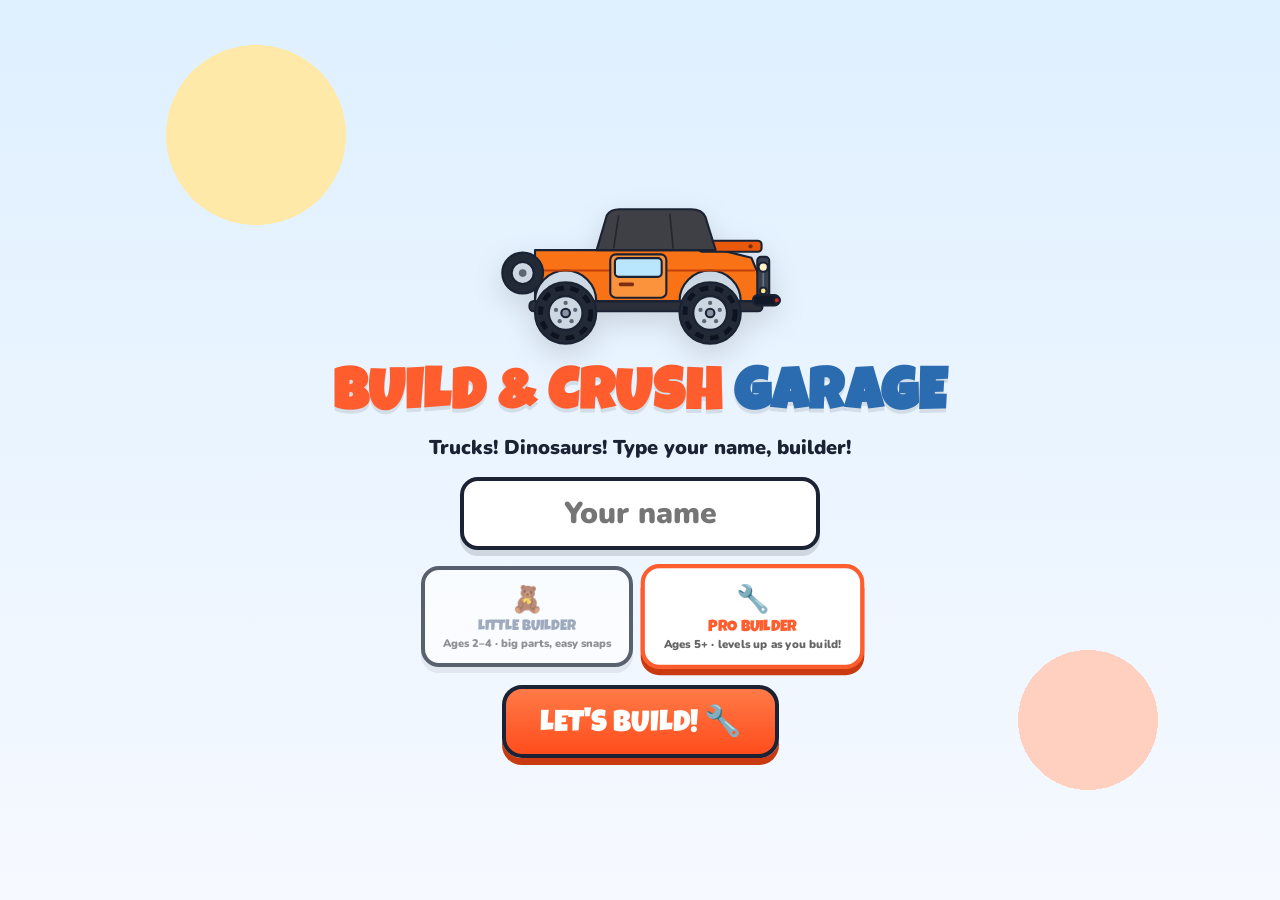
<file: index.html>
<!DOCTYPE html>
<html lang="en">
<head>
<meta charset="UTF-8">
<meta name="viewport" content="width=device-width, initial-scale=1.0, maximum-scale=1.0, user-scalable=no, viewport-fit=cover">
<title>Build &amp; Crush Garage</title>
<meta name="description" content="Drag sticker parts to build trucks and dinosaurs, paint them, photograph them, and drive them!">
<meta name="theme-color" content="#0c1230">
<link rel="manifest" href="manifest.webmanifest">
<meta name="apple-mobile-web-app-capable" content="yes">
<meta name="mobile-web-app-capable" content="yes">
<meta name="apple-mobile-web-app-status-bar-style" content="black-translucent">
<meta name="apple-mobile-web-app-title" content="Build&amp;Crush">
<link rel="apple-touch-icon" href="icons/apple-touch-icon.png">
<link rel="icon" href="icons/icon-192.png">
<link rel="stylesheet" href="styles.css">
</head>
<body>

<!-- PROFILE PICKER (returning builders) -->
<div class="screen" id="profileScreen">
  <h1 class="disp">WHO'S <span>BUILDING?</span></h1>
  <div id="profileCards"></div>
</div>

<!-- NAME / NEW BUILDER -->
<div class="screen" id="nameScreen">
  <svg class="heroTruck" viewBox="0 0 800 520" id="heroTruckSvg"></svg>
  <h1 class="disp">BUILD &amp; CRUSH <span>GARAGE</span></h1>
  <p>Trucks! Dinosaurs! Type your name, builder!</p>
  <input id="nameInput" maxlength="14" placeholder="Your name" autocomplete="off">
  <div id="modeRow">
    <button class="modeCard" id="modeLittle">🧸<b>LITTLE BUILDER</b><span>Ages 2–4 · big parts, easy snaps</span></button>
    <button class="modeCard" id="modePro">🔧<b>PRO BUILDER</b><span>Ages 5+ · levels up as you build!</span></button>
  </div>
  <button class="bigBtn" id="startBtn">LET'S BUILD! 🔧</button>
</div>

<!-- GARAGE -->
<div class="screen" id="garageScreen">
  <button id="gearBtn" aria-label="settings">⚙️</button>
  <h2 class="disp" id="garageHello">PICK YOUR BUILD</h2>
  <div id="levelBadge"><span class="lvName"></span><div class="lvBarWrap"><div class="lvBar"></div></div><span class="lvNext"></span></div>
  <div id="masterBadge">🏆 MASTER BUILDER 🏆</div>
  <div id="tabs">
    <button class="tab on" id="tabTruck">🚚 TRUCKS</button>
    <button class="tab dino" id="tabDino">🦖 DINOS</button>
    <button class="tab trophy" id="trophyBtn">🏆 PHOTOS</button>
  </div>
  <div id="garageSub">Drag the sticker parts to build it!</div>
  <div class="truckGrid" id="truckGrid"></div>
  <div id="installHint">
    <span>Add to Home Screen for full screen! Tap <svg viewBox="0 0 24 24" width="18" height="18"><path d="M12 2 L12 14 M8 6 L12 2 L16 6" stroke="#4aa3ff" stroke-width="2.4" fill="none" stroke-linecap="round" stroke-linejoin="round"/><path d="M6 10 L4 10 L4 21 L20 21 L20 10 L18 10" stroke="#4aa3ff" stroke-width="2.4" fill="none" stroke-linecap="round" stroke-linejoin="round"/></svg> then "Add to Home Screen"</span>
    <button id="hintClose">✕</button>
  </div>
</div>

<!-- TROPHY GARAGE -->
<div class="screen" id="trophyScreen">
  <div class="shopHead">
    <button id="trophyBack" class="squareBtn">←</button>
    <div class="disp shopTitle">🏆 TROPHY GARAGE</div>
  </div>
  <div id="trophyGrid"></div>
</div>
<div id="trophyFull">
  <img alt="trophy photo">
  <div class="trophyFullBtns">
    <button class="bigBtn small" id="trophyShare">SHARE 📤</button>
    <button class="bigBtn small danger" id="trophyDelete">HOLD TO DELETE 🗑</button>
    <button class="bigBtn small blue" id="trophyClose">BACK</button>
  </div>
</div>

<!-- BUILD -->
<div id="buildScreen">
  <div id="buildHead">
    <button id="backBtn">←</button>
    <div id="buildTitle" class="disp"></div>
    <div id="timer">0:00</div>
    <div id="progressWrap"><div id="progressBar"></div></div>
    <button id="muteBtn">🔊</button>
  </div>
  <div id="stageWrap"><svg id="stage" viewBox="0 0 800 520" preserveAspectRatio="xMidYMid meet"></svg></div>
  <div id="tray"></div>
</div>

<!-- PAINT SHOP -->
<div class="screen" id="paintShop">
  <div class="shopHead">
    <button id="paintBack" class="squareBtn">←</button>
    <div class="disp shopTitle">🎨 <span id="paintTitle"></span></div>
    <button id="paintPhoto" class="squareBtn">📸</button>
  </div>
  <div id="paintStageWrap"><svg id="paintStage" viewBox="0 0 800 520" preserveAspectRatio="xMidYMid meet"></svg></div>
  <div id="paintTray">
    <div id="swatches"></div>
    <div id="decalRow"></div>
    <div class="paintHint">Tap a color, then tap a part! Drag stickers to move them, hold to remove.</div>
  </div>
</div>

<!-- PHOTO MODE -->
<div class="screen" id="photoScreen">
  <div class="shopHead">
    <button id="photoBack" class="squareBtn">←</button>
    <div class="disp shopTitle">📸 PHOTO!</div>
  </div>
  <div id="backdropChips"></div>
  <div id="photoFrame"><img id="photoPreview" alt="your build"></div>
  <div class="photoBtns">
    <button class="bigBtn small" id="photoSave">SAVE ⭐</button>
    <button class="bigBtn small blue" id="photoShare">SHARE 📤</button>
  </div>
</div>

<!-- FX -->
<canvas id="fxCanvas"></canvas>
<div id="cheerBanner"></div>

<!-- FINALE -->
<div id="finale">
  <svg id="finaleStage" viewBox="0 0 1000 560" preserveAspectRatio="xMidYMid slice"></svg>
  <div id="finaleBanner"></div>
  <div id="finaleBtns">
    <button class="bigBtn small" id="againBtn">BUILD AGAIN 🔁</button>
    <button class="bigBtn small purple" id="paintBtn">PAINT IT! 🎨</button>
    <button class="bigBtn small teal" id="photoBtn">PHOTO! 📸</button>
    <button class="bigBtn small gold" id="driveBtn">DRIVE IT! 🎮</button>
    <button class="bigBtn small blue" id="newTruckBtn">GARAGE 🏠</button>
  </div>
</div>

<!-- DRIVE MODE -->
<div id="drive">
  <svg id="driveStage" viewBox="0 0 1000 560" preserveAspectRatio="xMidYMid slice"></svg>
  <button id="driveDone">DONE ✓</button>
  <div id="missionChip"></div>
  <div id="driveHints">
    <div class="dHint left">◀ HOLD<br>THIS SIDE<br>TO BACK UP</div>
    <div class="dHint right">HOLD<br>THIS SIDE<br>TO GO! ▶</div>
  </div>
</div>

<!-- SETTINGS -->
<div id="settingsPanel">
  <div id="settingsBox">
    <div class="disp" style="font-size:24px;color:#ff5d2e">⚙️ GROWN-UPS</div>
    <div id="setWho" class="setWho"></div>
    <button class="setBtn" id="setSound">🔊 Sound: ON</button>
    <button class="setBtn" id="setVoice">🗣 Voice: ON</button>
    <button class="setBtn" id="setMode">🧸 Little Builder</button>
    <button class="setBtn" id="setSwitch">👥 Switch builder</button>
    <button class="setBtn hold" id="eraseProfile">🗑 Hold 3s: erase this builder</button>
    <button class="setBtn hold" id="eraseAll">💣 Hold 3s: erase everything</button>
    <button class="bigBtn small blue" id="settingsClose">CLOSE</button>
  </div>
</div>

<script src="js/parts.js"></script>
<script src="js/audio.js"></script>
<script src="js/save.js"></script>
<script src="js/speech.js"></script>
<script src="js/fx.js"></script>
<script src="js/surprises.js"></script>
<script src="js/paint.js"></script>
<script src="js/photo.js"></script>
<script src="js/drive.js"></script>
<script src="js/game.js"></script>
</body>
</html>
</file>
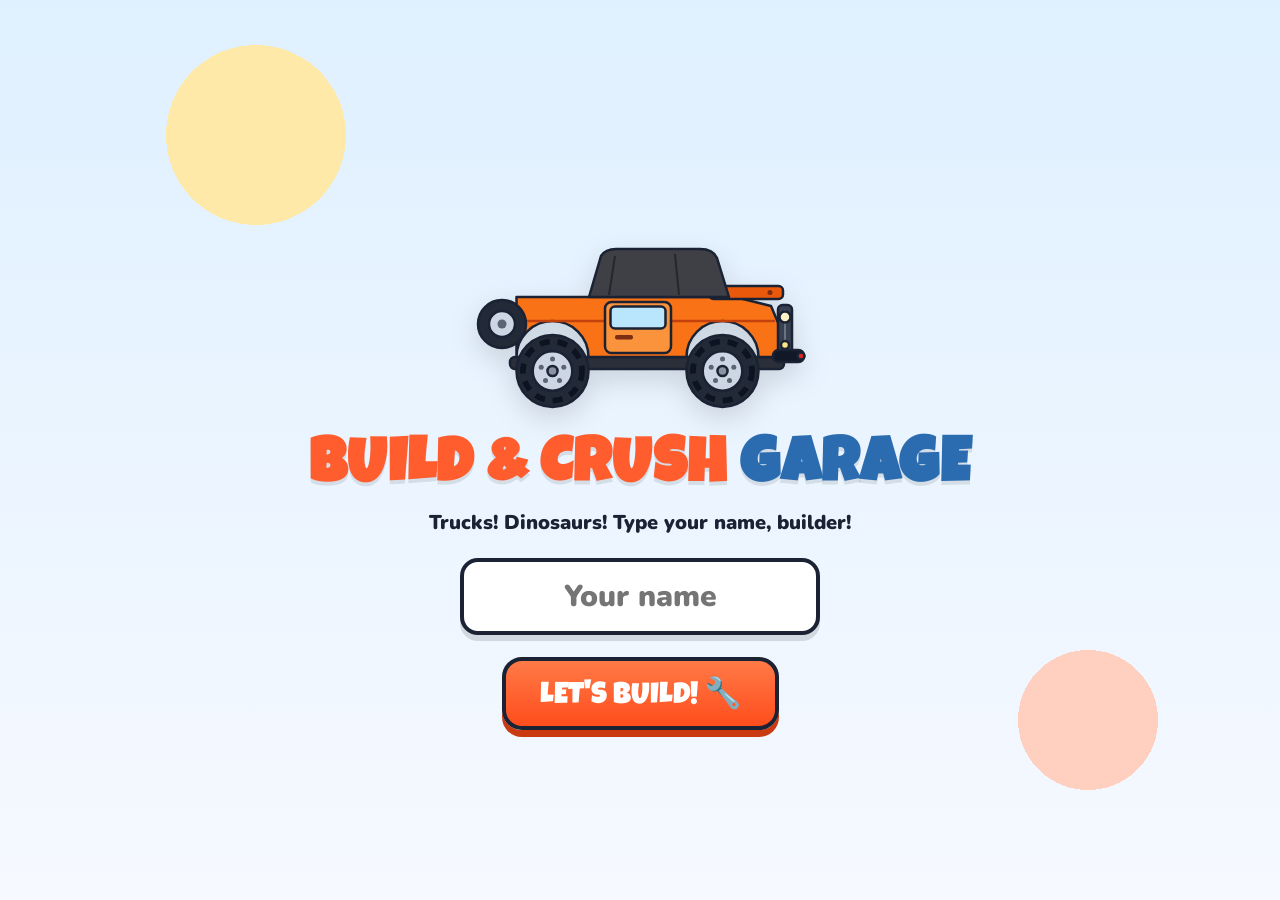
<file: legacy/truck_builder_v3.html>
<!DOCTYPE html>
<html lang="en">
<head>
<meta charset="UTF-8">
<meta name="viewport" content="width=device-width, initial-scale=1.0, maximum-scale=1.0, user-scalable=no, viewport-fit=cover">
<title>Build & Crush Garage</title>
<link href="https://fonts.googleapis.com/css2?family=Luckiest+Guy&family=Nunito:wght@700;900&display=swap" rel="stylesheet">
<style>
  :root{
    --ink:#1a2233; --paper:#f6f9ff; --accent:#ff5d2e;
    --slot:#dbe7f5; --slotline:#8fb0d6; --gold:#ffd23f;
  }
  *{margin:0;padding:0;box-sizing:border-box;-webkit-tap-highlight-color:transparent}
  html,body{height:100%;overflow:hidden;overscroll-behavior:none}
  body{
    font-family:'Nunito',system-ui,sans-serif;color:var(--ink);background:var(--paper);
    height:100dvh;display:flex;flex-direction:column;
    user-select:none;-webkit-user-select:none;touch-action:manipulation;
  }
  .disp{font-family:'Luckiest Guy','Arial Rounded MT Bold',sans-serif;letter-spacing:.02em}
  .screen{position:absolute;inset:0;display:none;flex-direction:column;align-items:center;justify-content:center;padding:20px;text-align:center}
  .screen.on{display:flex}

  /* ---------- NAME SCREEN ---------- */
  #nameScreen{background:
    radial-gradient(circle at 20% 15%, #ffe9a8 0 90px, transparent 90px),
    radial-gradient(circle at 85% 80%, #ffd0c0 0 70px, transparent 70px),
    linear-gradient(#dff0ff,#f6f9ff)}
  #nameScreen h1{font-size:clamp(32px,8.5vw,62px);color:var(--accent);text-shadow:0 4px 0 #00000018;line-height:1}
  #nameScreen h1 span{color:#2b6cb0}
  #nameScreen p{font-weight:900;margin:10px 0 22px;font-size:clamp(15px,4vw,20px)}
  #nameInput{
    font-family:'Nunito';font-weight:900;font-size:clamp(20px,6vw,30px);text-align:center;
    padding:14px 18px;border:4px solid var(--ink);border-radius:18px;width:min(360px,82vw);
    background:#fff;outline:none;box-shadow:0 6px 0 #00000020;
  }
  .bigBtn{
    margin-top:22px;font-family:'Luckiest Guy';font-size:clamp(22px,6vw,30px);color:#fff;
    background:linear-gradient(#ff7a47,#ff4d1c);border:4px solid var(--ink);border-radius:20px;
    padding:14px 34px;cursor:pointer;box-shadow:0 7px 0 #c93a10;transition:transform .08s;
  }
  .bigBtn:active{transform:translateY(5px);box-shadow:0 2px 0 #c93a10}
  .heroTruck{width:min(400px,84vw);margin-bottom:6px;filter:drop-shadow(0 10px 14px #0002)}

  /* ---------- GARAGE ---------- */
  #garageScreen{background:linear-gradient(#dff0ff,#f6f9ff);justify-content:flex-start;padding-top:max(16px,env(safe-area-inset-top))}
  #garageScreen h2{font-size:clamp(24px,6.5vw,42px);color:#2b6cb0;text-shadow:0 3px 0 #00000014;margin-bottom:4px}
  #masterBadge{display:none;font-family:'Luckiest Guy';color:#b45309;background:linear-gradient(#ffe9a8,#ffd23f);border:4px solid var(--ink);border-radius:16px;padding:8px 18px;margin-bottom:8px;box-shadow:0 5px 0 #00000022;font-size:clamp(14px,4.2vw,21px)}
  #masterBadge.on{display:block}
  #tabs{display:flex;gap:10px;margin:6px 0 10px}
  .tab{
    font-family:'Luckiest Guy';font-size:clamp(16px,4.5vw,22px);padding:8px 20px;border:4px solid var(--ink);
    border-radius:16px;background:#fff;cursor:pointer;box-shadow:0 5px 0 #00000018;color:#7c8aa3;
  }
  .tab.on{background:linear-gradient(#ff7a47,#ff4d1c);color:#fff;box-shadow:0 5px 0 #c93a10}
  .tab.dino.on{background:linear-gradient(#5fd97c,#27ae46);box-shadow:0 5px 0 #1b7c31}
  #garageSub{font-weight:900;margin-bottom:12px;opacity:.8;font-size:clamp(12px,3.6vw,16px)}
  .truckGrid{display:grid;grid-template-columns:repeat(auto-fit,minmax(150px,1fr));gap:14px;width:min(760px,94vw);overflow-y:auto;padding-bottom:24px;flex:1;align-content:start}
  .truckCard{
    background:#fff;border:4px solid var(--ink);border-radius:20px;padding:10px 8px 10px;cursor:pointer;
    box-shadow:0 6px 0 #00000022;transition:transform .1s;position:relative;
  }
  .truckCard:active{transform:scale(.96)}
  .truckCard svg{width:100%;height:88px}
  .truckCard .tname{font-family:'Luckiest Guy';font-size:16px;margin-top:5px;color:var(--accent)}
  .truckCard .tsub{font-size:11.5px;font-weight:900;opacity:.65}
  .truckCard .stars{font-size:13px;letter-spacing:2px;min-height:17px}
  .truckCard .done{position:absolute;top:-10px;right:-8px;background:var(--gold);border:3px solid var(--ink);border-radius:50%;width:34px;height:34px;display:none;align-items:center;justify-content:center;font-size:18px}
  .truckCard.built .done{display:flex}
  .truckCard.locked{background:#e7ecf4}
  .truckCard.locked svg{filter:grayscale(1) opacity(.28)}
  .truckCard.locked .tname{color:#94a3b8}
  .truckCard .lockIco{position:absolute;top:26px;left:0;right:0;font-size:34px;display:none}
  .truckCard.locked .lockIco{display:block}

  /* ---------- BUILD SCREEN ---------- */
  #buildScreen{display:none;flex-direction:column;height:100dvh}
  #buildScreen.on{display:flex}
  #buildHead{
    display:flex;align-items:center;gap:8px;padding:8px 12px;padding-top:max(8px,env(safe-area-inset-top));
    background:#fff;border-bottom:4px solid var(--ink);z-index:5;
  }
  #backBtn,#muteBtn{font-size:18px;background:#eef4ff;border:3px solid var(--ink);border-radius:12px;padding:4px 10px;cursor:pointer;font-weight:900}
  #buildTitle{font-family:'Luckiest Guy';font-size:clamp(15px,4.2vw,23px);color:var(--accent);flex:1;text-align:left;white-space:nowrap;overflow:hidden;text-overflow:ellipsis}
  #timer{font-weight:900;font-size:14px;background:#fff7d6;border:3px solid var(--ink);border-radius:10px;padding:3px 8px;display:none}
  #timer.on{display:block}
  #progressWrap{flex:0 0 auto;width:min(140px,28vw);height:18px;border:3px solid var(--ink);border-radius:12px;background:#e6edf7;overflow:hidden}
  #progressBar{height:100%;width:0%;background:linear-gradient(90deg,#39c66d,#7ee08f);transition:width .35s}

  #stageWrap{flex:1;position:relative;min-height:0;
    background:
      linear-gradient(transparent 96%, #cfe2f7 96%) 0 0/28px 28px,
      linear-gradient(90deg, transparent 96%, #cfe2f7 96%) 0 0/28px 28px,
      linear-gradient(#eaf4ff,#f8fbff);
  }
  #stage{width:100%;height:100%;display:block;touch-action:none}
  .ghost path,.ghost rect,.ghost circle,.ghost polygon,.ghost ellipse,.ghost line{
    fill:var(--slot)!important;stroke:var(--slotline)!important;stroke-width:4!important;stroke-dasharray:9 7!important;
  }
  .ghost text{display:none}
  .ghost{opacity:.9}
  .placedPart{filter:drop-shadow(0 0 2.5px #ffffff) drop-shadow(0 0 2.5px #ffffff) drop-shadow(0 3px 3px #0003)}
  .popIn{animation:pop .45s cubic-bezier(.34,1.56,.64,1)}
  @keyframes pop{0%{transform:scale(1.45)}100%{transform:scale(1)}}

  #tray{
    background:#fff;border-top:4px solid var(--ink);padding:8px 8px max(8px,env(safe-area-inset-bottom));
    display:flex;flex-wrap:wrap;gap:8px;justify-content:center;align-content:flex-start;
    min-height:96px;max-height:34dvh;overflow-y:auto;z-index:5;
  }
  .trayItem{
    width:72px;height:64px;background:#f2f7ff;border:3px solid var(--ink);border-radius:14px;
    display:flex;align-items:center;justify-content:center;cursor:grab;touch-action:none;
    box-shadow:0 4px 0 #00000018;position:relative;
  }
  .trayItem svg{width:60px;height:46px;pointer-events:none}
  .trayItem.dragging{opacity:.25}
  .trayItem .lbl{position:absolute;bottom:-2px;left:0;right:0;font-size:8.5px;font-weight:900;opacity:.7;pointer-events:none}

  #dragGhost{position:fixed;left:0;top:0;pointer-events:none;z-index:80;filter:drop-shadow(0 8px 10px #0004);will-change:transform}
  #dragGhost.flyback{transition:transform .35s cubic-bezier(.3,.7,.4,1);opacity:0}

  /* ---------- FX ---------- */
  #fxCanvas{position:fixed;inset:0;pointer-events:none;z-index:90}
  #cheerBanner{
    position:fixed;left:50%;top:34%;transform:translate(-50%,-50%) scale(0);z-index:95;pointer-events:none;
    font-family:'Luckiest Guy';color:#fff;text-align:center;line-height:1.05;
    text-shadow:0 3px 0 var(--ink), 0 0 22px #ffae00, 0 0 44px #ff5d2e;
    font-size:clamp(32px,8.5vw,70px);white-space:nowrap;
  }
  #cheerBanner .nm{display:block;color:var(--gold);font-size:clamp(38px,10.5vw,86px)}
  #cheerBanner.show{animation:cheer 1.5s cubic-bezier(.34,1.56,.64,1) forwards}
  @keyframes cheer{0%{transform:translate(-50%,-50%) scale(0) rotate(-8deg)}18%{transform:translate(-50%,-50%) scale(1.08) rotate(2deg)}30%{transform:translate(-50%,-50%) scale(1)}80%{opacity:1;transform:translate(-50%,-50%) scale(1)}100%{opacity:0;transform:translate(-50%,-58%) scale(1.05)}}

  /* ---------- FINALE ---------- */
  #finale{position:fixed;inset:0;z-index:100;display:none;background:#0c1230;flex-direction:column}
  #finale.on{display:flex}
  #finaleStage{flex:1;width:100%;display:block}
  #finaleBanner{
    position:absolute;left:50%;top:26%;transform:translate(-50%,-50%) scale(0);text-align:center;
    font-family:'Luckiest Guy';color:#fff;line-height:1.02;pointer-events:none;
    text-shadow:0 4px 0 #000a, 0 0 28px #ffae00, 0 0 60px #ff5d2e;
    font-size:clamp(32px,8vw,76px);width:100%;
  }
  #finaleBanner .nm{display:block;color:var(--gold);font-size:clamp(42px,11.5vw,100px)}
  #finaleBanner.show{animation:fb .9s cubic-bezier(.34,1.56,.64,1) forwards}
  @keyframes fb{to{transform:translate(-50%,-50%) scale(1)}}
  #finaleBtns{position:absolute;left:0;right:0;bottom:max(20px,env(safe-area-inset-bottom));display:none;justify-content:center;gap:14px;flex-wrap:wrap;padding:0 16px}
  #finaleBtns.show{display:flex}
  .spinwheel{animation:spin .18s linear infinite;transform-box:fill-box;transform-origin:center}
  @keyframes spin{to{transform:rotate(360deg)}}
  .shaking{animation:shake .09s linear infinite}
  @keyframes shake{0%{transform:translate(0,0)}25%{transform:translate(1.5px,-2px)}50%{transform:translate(-1.5px,1px)}75%{transform:translate(1px,2px)}}
  .legA{animation:legA .42s ease-in-out infinite alternate;transform-box:fill-box;transform-origin:50% 8%}
  .legB{animation:legB .42s ease-in-out infinite alternate;transform-box:fill-box;transform-origin:50% 8%}
  @keyframes legA{from{transform:rotate(-11deg)}to{transform:rotate(12deg)}}
  @keyframes legB{from{transform:rotate(12deg)}to{transform:rotate(-11deg)}}
</style>
</head>
<body>

<!-- NAME -->
<div class="screen on" id="nameScreen">
  <svg class="heroTruck" viewBox="0 0 800 520" id="heroTruckSvg"></svg>
  <h1 class="disp">BUILD & CRUSH <span>GARAGE</span></h1>
  <p>Trucks! Dinosaurs! Type your name, builder!</p>
  <input id="nameInput" maxlength="14" placeholder="Your name" autocomplete="off">
  <button class="bigBtn" id="startBtn">LET'S BUILD! 🔧</button>
</div>

<!-- GARAGE -->
<div class="screen" id="garageScreen">
  <h2 class="disp" id="garageHello">PICK YOUR BUILD</h2>
  <div id="masterBadge">🏆 MASTER BUILDER 🏆</div>
  <div id="tabs">
    <button class="tab on" id="tabTruck">🚚 TRUCKS</button>
    <button class="tab dino" id="tabDino">🦖 DINOS</button>
  </div>
  <div id="garageSub">Drag the sticker parts to build it!</div>
  <div class="truckGrid" id="truckGrid"></div>
</div>

<!-- BUILD -->
<div id="buildScreen">
  <div id="buildHead">
    <button id="backBtn">←</button>
    <div id="buildTitle" class="disp"></div>
    <div id="timer">0:00</div>
    <div id="progressWrap"><div id="progressBar"></div></div>
    <button id="muteBtn">🔊</button>
  </div>
  <div id="stageWrap"><svg id="stage" viewBox="0 0 800 520" preserveAspectRatio="xMidYMid meet"></svg></div>
  <div id="tray"></div>
</div>

<!-- FX -->
<canvas id="fxCanvas"></canvas>
<div id="cheerBanner"></div>

<!-- FINALE -->
<div id="finale">
  <svg id="finaleStage" viewBox="0 0 1000 560" preserveAspectRatio="xMidYMid slice"></svg>
  <div id="finaleBanner"></div>
  <div id="finaleBtns">
    <button class="bigBtn" id="againBtn" style="font-size:20px;padding:12px 22px">BUILD AGAIN 🔁</button>
    <button class="bigBtn" id="newTruckBtn" style="font-size:20px;padding:12px 22px;background:linear-gradient(#4aa3ff,#1f6fe0);box-shadow:0 7px 0 #14488f">GARAGE 🏠</button>
  </div>
</div>

<script>
/* ============================================================
   ART HELPERS
============================================================ */
const STK = 'stroke="#1a2233" stroke-width="5" stroke-linejoin="round" stroke-linecap="round"';
const STK3 = 'stroke="#1a2233" stroke-width="3.5" stroke-linejoin="round"';
function wheel(cx,cy,r,rim='#cdd6e3',style='lug'){
  const lugR=r*0.07, lugD=r*0.33;
  let lugs='';
  for(let i=0;i<5;i++){const a=i/5*Math.PI*2-Math.PI/2;
    lugs+=`<circle cx="${(cx+Math.cos(a)*lugD).toFixed(1)}" cy="${(cy+Math.sin(a)*lugD).toFixed(1)}" r="${lugR.toFixed(1)}" fill="#5b6573"/>`;}
  let hub = style==='hex'
    ? `<polygon points="${hexPts(cx,cy,r*0.5)}" fill="${rim}" ${STK}/><circle cx="${cx}" cy="${cy}" r="${r*0.16}" fill="#5b6573" ${STK}/>`
    : `<circle cx="${cx}" cy="${cy}" r="${r*0.55}" fill="${rim}" ${STK}/>${lugs}<circle cx="${cx}" cy="${cy}" r="${r*0.14}" fill="#8a93a3" ${STK}/>`;
  return `<circle cx="${cx}" cy="${cy}" r="${r}" fill="#222a38" ${STK}/>
  <circle cx="${cx}" cy="${cy}" r="${r*0.82}" fill="none" stroke="#0d1320" stroke-width="${r*0.16}" stroke-dasharray="${r*0.28} ${r*0.22}"/>
  ${hub}`;
}
function hexPts(cx,cy,r){let p=[];for(let i=0;i<6;i++){const a=i/6*Math.PI*2-Math.PI/2;p.push(`${(cx+Math.cos(a)*r).toFixed(1)},${(cy+Math.sin(a)*r).toFixed(1)}`)}return p.join(' ')}
function dinoEye(cx,cy,r=15){return `<circle cx="${cx}" cy="${cy}" r="${r}" fill="#fff" ${STK}/><circle cx="${cx+r*.3}" cy="${cy+r*.15}" r="${r*.45}" fill="#1a2233"/><circle cx="${cx+r*.42}" cy="${cy-r*.1}" r="${r*.16}" fill="#fff"/>`}
function dinoLeg(x,top,w,h,color,toe){
  return `<path d="M${x} ${top} Q${x+w} ${top-6} ${x+w+8} ${top+h*0.45} Q${x+w+10} ${top+h*0.8} ${x+w-6} ${top+h-8} L${x+w-2} ${top+h} L${x+4} ${top+h} Q${x-8} ${top+h*0.7} ${x+2} ${top+h*0.4} Z" fill="${color}" ${STK}/>
  <polygon points="${x+2},${top+h} ${x+12},${top+h-14} ${x+22},${top+h}" fill="${toe}" ${STK3}/>
  <polygon points="${x+24},${top+h} ${x+34},${top+h-14} ${x+44},${top+h}" fill="${toe}" ${STK3}/>`;
}

/* ============================================================
   BUILD DATA — viewBox 800x520, ground y≈472
   cat: 'truck' | 'dino'   lockedIf: 'trucks5' | 'dinos4'
============================================================ */
const TRUCKS = [
/* ================= TRUCKS ================= */
{
  id:'trail', cat:'truck', name:'TRAIL BOSS 4×4', sub:'Off-road legend', rearWheel:[225,400],
  parts:[
    {id:'frame', label:'Frame', svg:`<rect x="140" y="372" width="548" height="24" rx="10" fill="#2b2f3a" ${STK}/><rect x="200" y="392" width="50" height="12" rx="5" fill="#3a4150" ${STK}/><rect x="540" y="392" width="50" height="12" rx="5" fill="#3a4150" ${STK}/>`},
    {id:'body', label:'Body', svg:`<path d="M153 252 L590 252 L662 270 L684 322 L684 372 L637 372 A72 72 0 0 0 493 372 L297 372 A72 72 0 0 0 153 372 Z" fill="#f97316" ${STK}/><line x1="165" y1="300" x2="668" y2="300" stroke="#c2410c" stroke-width="5" stroke-linecap="round"/>`},
    {id:'hood', label:'Hood', svg:`<rect x="538" y="230" width="148" height="26" rx="9" fill="#ea580c" ${STK}/><circle cx="566" cy="243" r="5" fill="#7c2d12"/><circle cx="660" cy="243" r="5" fill="#7c2d12"/>`},
    {id:'grille', label:'Grille', svg:`<rect x="676" y="268" width="28" height="104" rx="9" fill="#374151" ${STK}/><line x1="690" y1="278" x2="690" y2="362" stroke="#6b7280" stroke-width="4"/><circle cx="690" cy="292" r="11" fill="#fef3c7" ${STK}/><circle cx="690" cy="348" r="8" fill="#fde68a" ${STK}/>`},
    {id:'bumperF', label:'Bumper', svg:`<rect x="666" y="358" width="62" height="24" rx="11" fill="#111827" ${STK}/><circle cx="722" cy="370" r="7" fill="#dc2626" ${STK}/>`},
    {id:'door', label:'Door', svg:`<rect x="330" y="262" width="132" height="102" rx="13" fill="#fb923c" ${STK}/><rect x="341" y="271" width="110" height="44" rx="9" fill="#bae6fd" ${STK}/><rect x="350" y="328" width="36" height="9" rx="4" fill="#7c2d12"/>`},
    {id:'roof', label:'Soft Top', svg:`<path d="M298 252 L322 170 Q331 156 352 156 L520 156 Q546 156 554 174 L578 252 Z" fill="#3f3f46" ${STK}/><line x1="350" y1="170" x2="338" y2="248" stroke="#27272a" stroke-width="4"/><line x1="470" y1="166" x2="478" y2="248" stroke="#27272a" stroke-width="4"/>`},
    {id:'spare', label:'Spare Tire', svg:`<circle cx="124" cy="306" r="48" fill="#222a38" ${STK}/><circle cx="124" cy="306" r="26" fill="#cdd6e3" ${STK}/><circle cx="124" cy="306" r="9" fill="#5b6573"/>`},
    {id:'wheelR', label:'Rear Wheel', svg: wheel(225,400,72)},
    {id:'wheelF', label:'Front Wheel', svg: wheel(565,400,72)},
  ]
},
{
  id:'mega', cat:'truck', name:'MEGA CRUSHER', sub:'Monster truck', rearWheel:[235,362],
  parts:[
    {id:'susp', label:'Suspension', svg:`<rect x="222" y="262" width="26" height="104" rx="8" fill="#475569" ${STK}/><rect x="572" y="262" width="26" height="104" rx="8" fill="#475569" ${STK}/><line x1="190" y1="276" x2="280" y2="340" stroke="#1a2233" stroke-width="10" stroke-linecap="round"/><line x1="540" y1="276" x2="630" y2="340" stroke="#1a2233" stroke-width="10" stroke-linecap="round"/><rect x="200" y="252" width="420" height="20" rx="9" fill="#334155" ${STK}/>`},
    {id:'body', label:'Body', svg:`<path d="M158 196 L406 196 L438 122 L562 122 L596 196 L668 196 L676 264 L150 264 Z" fill="#7c3aed" ${STK}/>`},
    {id:'flames', label:'Flame Decal', svg:`<path d="M158 262 L196 222 L214 252 L252 214 L268 250 L312 218 L326 254 L372 224 L384 262 Z" fill="#fb923c" stroke="#c2410c" stroke-width="4" stroke-linejoin="round"/><path d="M392 262 L424 230 L440 256 L478 228 L492 262 Z" fill="#fbbf24" stroke="#c2410c" stroke-width="4" stroke-linejoin="round"/>`},
    {id:'window', label:'Windows', svg:`<path d="M446 132 L554 132 L580 192 L420 192 Z" fill="#a5f3fc" ${STK}/><line x1="500" y1="134" x2="500" y2="190" stroke="#1a2233" stroke-width="5"/>`},
    {id:'pipes', label:'Exhaust Pipes', svg:`<rect x="396" y="92" width="20" height="106" rx="9" fill="#cbd5e1" ${STK}/><rect x="424" y="78" width="20" height="120" rx="9" fill="#cbd5e1" ${STK}/><ellipse cx="406" cy="92" rx="12" ry="7" fill="#64748b" ${STK}/><ellipse cx="434" cy="78" rx="12" ry="7" fill="#64748b" ${STK}/>`},
    {id:'lightbar', label:'Light Bar', svg:`<rect x="452" y="100" width="118" height="18" rx="8" fill="#1f2937" ${STK}/><circle cx="474" cy="109" r="7" fill="#fde047"/><circle cx="502" cy="109" r="7" fill="#fde047"/><circle cx="530" cy="109" r="7" fill="#fde047"/><circle cx="552" cy="109" r="7" fill="#fde047"/>`},
    {id:'guard', label:'Grille Guard', svg:`<rect x="660" y="208" width="22" height="64" rx="9" fill="#111827" ${STK}/><circle cx="671" cy="224" r="8" fill="#fef3c7" ${STK}/><circle cx="671" cy="252" r="8" fill="#fef3c7" ${STK}/>`},
    {id:'wheelR', label:'Mega Wheel', svg: wheel(235,362,110,'#fbbf24')},
    {id:'wheelF', label:'Mega Wheel', svg: wheel(585,362,110,'#fbbf24')},
  ]
},
{
  id:'volt', cat:'truck', name:'CYBER VOLT', sub:'Electric pickup', rearWheel:[230,410], flip:true,
  parts:[
    {id:'body', label:'Steel Body', svg:`<path d="M112 330 L388 176 L706 252 L706 388 L112 388 Z" fill="#cbd5e1" ${STK}/><line x1="388" y1="180" x2="392" y2="384" stroke="#94a3b8" stroke-width="4"/><line x1="540" y1="214" x2="540" y2="384" stroke="#94a3b8" stroke-width="4"/>`},
    {id:'window', label:'Window Strip', svg:`<path d="M150 320 L384 192 L520 224 L520 268 L196 304 Z" fill="#0f172a" ${STK}/><path d="M170 312 L380 200" stroke="#38bdf8" stroke-width="5" stroke-linecap="round" fill="none"/>`},
    {id:'bedcover', label:'Bed Cover', svg:`<path d="M396 196 L548 230 L548 252 L396 222 Z" fill="#475569" ${STK}/>`},
    {id:'lightF', label:'Light Bar', svg:`<path d="M392 178 L706 254 L706 268 L392 192 Z" fill="#e0f2fe" stroke="#1a2233" stroke-width="4"/><path d="M398 184 L700 258" stroke="#7dd3fc" stroke-width="6" stroke-linecap="round"/>`},
    {id:'lightR', label:'Tail Light', svg:`<rect x="106" y="324" width="18" height="62" rx="8" fill="#ef4444" ${STK}/>`},
    {id:'skirt', label:'Armor Trim', svg:`<path d="M112 388 L706 388 L706 416 L640 416 A58 58 0 0 0 524 416 L288 416 A58 58 0 0 0 172 416 L112 416 Z" fill="#334155" ${STK}/>`},
    {id:'archF', label:'Fender F', svg:`<path d="M514 414 A66 66 0 0 1 646 414 L630 414 A50 50 0 0 0 530 414 Z" fill="#1e293b" ${STK}/>`},
    {id:'archR', label:'Fender R', svg:`<path d="M164 414 A66 66 0 0 1 296 414 L280 414 A50 50 0 0 0 180 414 Z" fill="#1e293b" ${STK}/>`},
    {id:'wheelR', label:'Aero Wheel', svg: wheel(230,410,62,'#94a3b8','hex')},
    {id:'wheelF', label:'Aero Wheel', svg: wheel(580,410,62,'#94a3b8','hex')},
  ]
},
{
  id:'rig', cat:'truck', name:'BIG RIG', sub:'Highway hauler', rearWheel:[210,414],
  parts:[
    {id:'frame', label:'Frame', svg:`<rect x="120" y="380" width="560" height="22" rx="9" fill="#2b2f3a" ${STK}/><circle cx="160" cy="391" r="16" fill="#475569" ${STK}/>`},
    {id:'sleeper', label:'Sleeper Cab', svg:`<rect x="246" y="170" width="160" height="212" rx="14" fill="#dc2626" ${STK}/><rect x="262" y="190" width="58" height="44" rx="8" fill="#bae6fd" ${STK}/>`},
    {id:'cab', label:'Cab', svg:`<path d="M406 382 L406 178 Q406 164 422 164 L488 164 L520 240 L520 382 Z" fill="#ef4444" ${STK}/><path d="M428 182 L482 182 L506 240 L428 240 Z" fill="#bae6fd" ${STK}/><rect x="436" y="290" width="40" height="9" rx="4" fill="#7f1d1d"/>`},
    {id:'hood', label:'Hood', svg:`<path d="M520 256 L660 268 L668 322 L668 382 L520 382 Z" fill="#dc2626" ${STK}/><path d="M530 268 L650 278" stroke="#7f1d1d" stroke-width="5" stroke-linecap="round" fill="none"/>`},
    {id:'grille', label:'Chrome Grille', svg:`<rect x="660" y="276" width="26" height="106" rx="8" fill="#cbd5e1" ${STK}/><line x1="673" y1="288" x2="673" y2="370" stroke="#64748b" stroke-width="4"/><rect x="652" y="368" width="76" height="24" rx="10" fill="#cbd5e1" ${STK}/><circle cx="676" cy="296" r="9" fill="#fef3c7" ${STK}/>`},
    {id:'stacks', label:'Smoke Stacks', svg:`<rect x="396" y="96" width="20" height="180" rx="9" fill="#cbd5e1" ${STK}/><ellipse cx="406" cy="96" rx="12" ry="7" fill="#64748b" ${STK}/><rect x="392" y="200" width="28" height="40" rx="8" fill="#94a3b8" ${STK}/>`},
    {id:'tank', label:'Fuel Tank', svg:`<rect x="300" y="396" width="120" height="44" rx="22" fill="#cbd5e1" ${STK}/><line x1="322" y1="402" x2="322" y2="434" stroke="#64748b" stroke-width="4"/><line x1="398" y1="402" x2="398" y2="434" stroke="#64748b" stroke-width="4"/>`},
    {id:'wheelF', label:'Front Wheel', svg: wheel(600,414,58)},
    {id:'wheelR1', label:'Drive Wheel', svg: wheel(210,414,58)},
    {id:'wheelR2', label:'Drive Wheel', svg: wheel(336,414,58)},
  ]
},
{
  id:'fire', cat:'truck', name:'FIRE RESCUE', sub:'Hero on wheels', rearWheel:[220,412],
  parts:[
    {id:'frame', label:'Frame', svg:`<rect x="120" y="378" width="570" height="22" rx="9" fill="#2b2f3a" ${STK}/>`},
    {id:'bodybox', label:'Rescue Box', svg:`<rect x="130" y="200" width="330" height="182" rx="12" fill="#dc2626" ${STK}/><rect x="152" y="220" width="80" height="140" rx="8" fill="#e2e8f0" ${STK}/><line x1="152" y1="244" x2="232" y2="244" stroke="#94a3b8" stroke-width="4"/><line x1="152" y1="268" x2="232" y2="268" stroke="#94a3b8" stroke-width="4"/><line x1="152" y1="292" x2="232" y2="292" stroke="#94a3b8" stroke-width="4"/><line x1="152" y1="316" x2="232" y2="316" stroke="#94a3b8" stroke-width="4"/><rect x="252" y="220" width="80" height="140" rx="8" fill="#e2e8f0" ${STK}/><line x1="252" y1="244" x2="332" y2="244" stroke="#94a3b8" stroke-width="4"/><line x1="252" y1="268" x2="332" y2="268" stroke="#94a3b8" stroke-width="4"/><line x1="252" y1="292" x2="332" y2="292" stroke="#94a3b8" stroke-width="4"/><line x1="252" y1="316" x2="332" y2="316" stroke="#94a3b8" stroke-width="4"/>`},
    {id:'cab', label:'Cab', svg:`<path d="M460 382 L460 196 Q460 182 476 182 L560 182 L606 262 L606 382 Z" fill="#dc2626" ${STK}/><path d="M482 200 L554 200 L586 260 L482 260 Z" fill="#bae6fd" ${STK}/><rect x="492" y="306" width="42" height="9" rx="4" fill="#7f1d1d"/>`},
    {id:'ladder', label:'Ladder', svg:`<rect x="140" y="168" width="330" height="14" rx="7" fill="#e5e7eb" ${STK}/><rect x="140" y="138" width="330" height="14" rx="7" fill="#e5e7eb" ${STK}/><line x1="170" y1="142" x2="170" y2="178" stroke="#1a2233" stroke-width="6"/><line x1="226" y1="142" x2="226" y2="178" stroke="#1a2233" stroke-width="6"/><line x1="282" y1="142" x2="282" y2="178" stroke="#1a2233" stroke-width="6"/><line x1="338" y1="142" x2="338" y2="178" stroke="#1a2233" stroke-width="6"/><line x1="394" y1="142" x2="394" y2="178" stroke="#1a2233" stroke-width="6"/><line x1="446" y1="142" x2="446" y2="178" stroke="#1a2233" stroke-width="6"/>`},
    {id:'lights', label:'Siren Lights', svg:`<rect x="486" y="160" width="84" height="20" rx="9" fill="#1f2937" ${STK}/><rect x="494" y="164" width="28" height="12" rx="5" fill="#ef4444"/><rect x="534" y="164" width="28" height="12" rx="5" fill="#3b82f6"/>`},
    {id:'grille', label:'Bumper & Grille', svg:`<rect x="598" y="270" width="26" height="100" rx="8" fill="#cbd5e1" ${STK}/><circle cx="612" cy="290" r="9" fill="#fef3c7" ${STK}/><rect x="588" y="362" width="86" height="26" rx="11" fill="#cbd5e1" ${STK}/>`},
    {id:'shield', label:'FD Shield', svg:`<path d="M372 250 L412 250 L412 290 Q392 312 372 290 Z" fill="#fbbf24" ${STK}/><text x="392" y="282" text-anchor="middle" font-family="Luckiest Guy" font-size="26" fill="#7c2d12">FD</text>`},
    {id:'hose', label:'Hose Reel', svg:`<circle cx="392" cy="340" r="26" fill="#e5e7eb" ${STK}/><circle cx="392" cy="340" r="14" fill="#9ca3af" ${STK}/>`},
    {id:'wheelR', label:'Rear Wheel', svg: wheel(220,412,60)},
    {id:'wheelF', label:'Front Wheel', svg: wheel(540,412,60)},
  ]
},
{
  id:'garbage', cat:'truck', name:'GARBAGE GRINDER', sub:'Trash titan', rearWheel:[210,414],
  parts:[
    {id:'frame', label:'Frame', svg:`<rect x="120" y="380" width="560" height="22" rx="9" fill="#2b2f3a" ${STK}/>`},
    {id:'hopper', label:'Hopper', svg:`<path d="M132 240 Q132 212 160 212 L420 212 L440 248 L440 384 L132 384 Z" fill="#84cc16" ${STK}/><path d="M150 384 L150 248 M210 384 L210 240 M270 384 L270 236 M330 384 L330 232 M390 384 L390 230" stroke="#4d7c0f" stroke-width="5"/>`},
    {id:'lid', label:'Top Lid', svg:`<path d="M140 214 Q140 184 176 184 L380 184 Q414 184 420 210 L132 238 Q130 222 140 214 Z" fill="#65a30d" ${STK}/><rect x="240" y="190" width="80" height="14" rx="7" fill="#3f6212"/>`},
    {id:'cab', label:'Cab', svg:`<path d="M450 384 L450 206 Q450 190 468 190 L556 190 L600 268 L600 384 Z" fill="#a3e635" ${STK}/><path d="M472 206 L550 206 L580 264 L472 264 Z" fill="#bae6fd" ${STK}/><rect x="482" y="306" width="42" height="9" rx="4" fill="#3f6212"/>`},
    {id:'arm', label:'Lift Arm', svg:`<path d="M600 250 L688 232 Q702 230 704 244 L706 262 L612 282 Z" fill="#fbbf24" ${STK}/><rect x="688" y="252" width="34" height="74" rx="9" fill="#f59e0b" ${STK}/><line x1="705" y1="262" x2="705" y2="316" stroke="#92400e" stroke-width="5"/>`},
    {id:'recycle', label:'Recycle Decal', svg:`<circle cx="286" cy="300" r="42" fill="#fff" ${STK}/><path d="M286 270 L302 296 L270 296 Z" fill="#16a34a"/><path d="M266 312 L282 286 L298 312 Z" fill="#16a34a" transform="rotate(180 282 300)"/><path d="M286 330 L270 306 L302 306 Z" fill="#16a34a"/>`},
    {id:'grille', label:'Bumper & Lights', svg:`<rect x="592" y="276" width="24" height="92" rx="8" fill="#374151" ${STK}/><circle cx="604" cy="294" r="9" fill="#fef3c7" ${STK}/><rect x="584" y="360" width="78" height="26" rx="11" fill="#374151" ${STK}/>`},
    {id:'wheelR', label:'Rear Wheel', svg: wheel(210,414,58)},
    {id:'wheelM', label:'Mid Wheel', svg: wheel(330,414,58)},
    {id:'wheelF', label:'Front Wheel', svg: wheel(540,414,58)},
  ]
},
{
  id:'icecream', cat:'truck', name:'SCOOP CRUISER', sub:'Ice cream truck', rearWheel:[225,412],
  parts:[
    {id:'frame', label:'Frame', svg:`<rect x="130" y="378" width="540" height="22" rx="9" fill="#2b2f3a" ${STK}/>`},
    {id:'body', label:'Van Body', svg:`<path d="M140 200 Q140 176 168 176 L520 176 L560 200 L620 212 L646 268 L646 380 L140 380 Z" fill="#fdf2f8" ${STK}/><path d="M140 330 L646 330 L646 356 L140 356 Z" fill="#f472b6" stroke="#1a2233" stroke-width="4"/>`},
    {id:'window', label:'Serving Window', svg:`<rect x="220" y="208" width="170" height="104" rx="12" fill="#a5f3fc" ${STK}/><line x1="305" y1="210" x2="305" y2="310" stroke="#1a2233" stroke-width="5"/>`},
    {id:'awning', label:'Awning', svg:`<path d="M204 206 L406 206 L394 178 Q392 168 380 168 L230 168 Q218 168 216 178 Z" fill="#fb7185" ${STK}/><path d="M226 206 L238 178 M268 206 L278 178 M310 206 L318 178 M352 206 L360 178" stroke="#fff" stroke-width="8"/>`},
    {id:'cone', label:'Giant Cone', svg:`<polygon points="488,170 528,170 508,118" fill="#f59e0b" ${STK}/><path d="M492 162 L524 142 M490 150 L520 132" stroke="#92400e" stroke-width="3.5"/><circle cx="508" cy="104" r="26" fill="#f9a8d4" ${STK}/><circle cx="492" cy="92" r="18" fill="#fdf2f8" ${STK}/><circle cx="522" cy="88" r="16" fill="#a78bfa" ${STK}/><circle cx="508" cy="76" r="7" fill="#ef4444" ${STK3}/>`},
    {id:'menu', label:'Menu Board', svg:`<rect x="430" y="218" width="100" height="92" rx="10" fill="#fff" ${STK}/><circle cx="455" cy="244" r="11" fill="#f9a8d4" ${STK3}/><polygon points="448,254 462,254 455,272" fill="#f59e0b" ${STK3}/><circle cx="500" cy="244" r="11" fill="#a78bfa" ${STK3}/><polygon points="493,254 507,254 500,272" fill="#f59e0b" ${STK3}/><line x1="445" y1="288" x2="515" y2="288" stroke="#94a3b8" stroke-width="5"/>`},
    {id:'cabwin', label:'Windshield', svg:`<path d="M566 212 L614 222 L634 268 L566 268 Z" fill="#bae6fd" ${STK}/>`},
    {id:'grille', label:'Bumper & Lights', svg:`<rect x="638" y="280" width="22" height="86" rx="8" fill="#f472b6" ${STK}/><circle cx="649" cy="298" r="8" fill="#fef3c7" ${STK}/><rect x="630" y="358" width="64" height="24" rx="10" fill="#cbd5e1" ${STK}/>`},
    {id:'wheelR', label:'Rear Wheel', svg: wheel(225,412,60,'#f9a8d4')},
    {id:'wheelF', label:'Front Wheel', svg: wheel(560,412,60,'#f9a8d4')},
  ]
},
{
  id:'tow', cat:'truck', name:'TOW MATE', sub:'Rescue & recovery', rearWheel:[230,410],
  parts:[
    {id:'frame', label:'Frame', svg:`<rect x="130" y="376" width="550" height="22" rx="9" fill="#2b2f3a" ${STK}/>`},
    {id:'bed', label:'Tow Bed', svg:`<path d="M140 308 L440 308 L440 378 L140 378 Z" fill="#3b82f6" ${STK}/><path d="M156 308 L156 378 M196 308 L196 378 M236 308 L236 378 M276 308 L276 378 M316 308 L316 378 M356 308 L356 378 M396 308 L396 378" stroke="#1d4ed8" stroke-width="5"/>`},
    {id:'boom', label:'Tow Boom', svg:`<path d="M170 320 L150 200 Q148 186 162 184 L184 182 Q196 182 198 196 L226 318 Z" fill="#fbbf24" ${STK}/><rect x="142" y="174" width="64" height="22" rx="10" fill="#f59e0b" ${STK}/>`},
    {id:'hook', label:'Hook & Chain', svg:`<line x1="158" y1="196" x2="120" y2="262" stroke="#475569" stroke-width="7" stroke-dasharray="2 9" stroke-linecap="round"/><path d="M120 262 Q100 268 102 288 Q104 306 124 306 Q140 306 142 290" fill="none" stroke="#64748b" stroke-width="11" stroke-linecap="round"/><circle cx="120" cy="260" r="9" fill="#94a3b8" ${STK3}/>`},
    {id:'cab', label:'Cab', svg:`<path d="M450 378 L450 200 Q450 184 468 184 L562 184 L612 264 L612 378 Z" fill="#2563eb" ${STK}/><path d="M472 200 L556 200 L588 260 L472 260 Z" fill="#bae6fd" ${STK}/><rect x="484" y="302" width="42" height="9" rx="4" fill="#1e3a8a"/>`},
    {id:'beacon', label:'Amber Beacon', svg:`<rect x="478" y="162" width="92" height="20" rx="9" fill="#1f2937" ${STK}/><rect x="488" y="166" width="30" height="12" rx="5" fill="#fbbf24"/><rect x="530" y="166" width="30" height="12" rx="5" fill="#fbbf24"/>`},
    {id:'grille', label:'Bumper & Grille', svg:`<rect x="606" y="272" width="24" height="94" rx="8" fill="#cbd5e1" ${STK}/><circle cx="618" cy="292" r="9" fill="#fef3c7" ${STK}/><rect x="596" y="356" width="80" height="26" rx="11" fill="#cbd5e1" ${STK}/>`},
    {id:'star', label:'Star Decal', svg:`<polygon points="520,300 530,322 554,324 536,340 542,364 520,350 498,364 504,340 486,324 510,322" fill="#fbbf24" ${STK3}/>`},
    {id:'wheelR', label:'Rear Wheel', svg: wheel(230,410,62)},
    {id:'wheelF', label:'Front Wheel', svg: wheel(545,410,62)},
  ]
},
/* secrets — trucks */
{
  id:'rocket', cat:'truck', name:'ROCKET RACER', sub:'Secret truck!', rearWheel:[226,408], lockedIf:'trucks5',
  parts:[
    {id:'frame', label:'Frame', svg:`<rect x="130" y="372" width="540" height="24" rx="10" fill="#2b2f3a" ${STK}/>`},
    {id:'body', label:'Body', svg:`<path d="M140 280 L430 280 L460 210 Q466 198 482 198 L560 198 L600 270 L676 282 L690 330 L690 376 L640 376 A66 66 0 0 0 508 376 L292 376 A66 66 0 0 0 160 376 L140 376 Z" fill="#f8fafc" ${STK}/><path d="M150 322 L684 322 L690 348 L150 348 Z" fill="#ef4444" stroke="#1a2233" stroke-width="4"/>`},
    {id:'canopy', label:'Canopy', svg:`<path d="M470 212 L552 212 L584 268 L448 268 Z" fill="#a5f3fc" ${STK}/><path d="M482 220 L540 220" stroke="#fff" stroke-width="5" stroke-linecap="round"/>`},
    {id:'booster', label:'Rocket Booster', svg:`<rect x="170" y="190" width="230" height="74" rx="34" fill="#cbd5e1" ${STK}/><path d="M400 196 L460 227 L400 258 Z" fill="#ef4444" ${STK}/><rect x="196" y="206" width="170" height="12" rx="6" fill="#94a3b8"/><rect x="196" y="238" width="170" height="12" rx="6" fill="#94a3b8"/>`},
    {id:'fin', label:'Tail Fin', svg:`<path d="M168 196 L120 130 Q116 122 128 122 L184 122 L218 192 Z" fill="#ef4444" ${STK}/>`},
    {id:'flame', label:'Rocket Flame', svg:`<path d="M170 208 L96 200 L132 222 L84 228 L132 236 L98 256 L170 248 Z" fill="#fb923c" stroke="#c2410c" stroke-width="4" stroke-linejoin="round"/><path d="M170 218 L122 222 L142 228 L122 234 L170 240 Z" fill="#fde047" stroke="none"/>`},
    {id:'grille', label:'Nose Lights', svg:`<rect x="682" y="288" width="22" height="86" rx="9" fill="#1f2937" ${STK}/><circle cx="693" cy="306" r="8" fill="#fef3c7" ${STK}/><circle cx="693" cy="352" r="8" fill="#fde68a" ${STK}/>`},
    {id:'wheelR', label:'Speed Wheel', svg: wheel(226,408,66,'#ef4444')},
    {id:'wheelF', label:'Speed Wheel', svg: wheel(574,408,66,'#ef4444')},
  ]
},
{
  id:'gold', cat:'truck', name:'GOLD KING', sub:'Secret truck!', rearWheel:[235,362], lockedIf:'trucks5',
  parts:[
    {id:'susp', label:'Suspension', svg:`<rect x="222" y="262" width="26" height="104" rx="8" fill="#92670c" ${STK}/><rect x="572" y="262" width="26" height="104" rx="8" fill="#92670c" ${STK}/><line x1="190" y1="276" x2="280" y2="340" stroke="#1a2233" stroke-width="10" stroke-linecap="round"/><line x1="540" y1="276" x2="630" y2="340" stroke="#1a2233" stroke-width="10" stroke-linecap="round"/><rect x="200" y="252" width="420" height="20" rx="9" fill="#a16207" ${STK}/>`},
    {id:'body', label:'Gold Body', svg:`<path d="M158 196 L406 196 L438 122 L562 122 L596 196 L668 196 L676 264 L150 264 Z" fill="#fbbf24" ${STK}/><path d="M170 252 L660 252" stroke="#b45309" stroke-width="5" stroke-linecap="round"/>`},
    {id:'diamond', label:'Diamond Decal', svg:`<polygon points="270,210 310,210 322,228 290,256 258,228" fill="#a5f3fc" ${STK}/><path d="M258 228 L322 228 M270 210 L290 256 M310 210 L290 256" stroke="#1a2233" stroke-width="3" fill="none"/>`},
    {id:'crown', label:'Crown', svg:`<path d="M448 116 L448 84 L472 100 L500 70 L528 100 L552 84 L552 116 Z" fill="#ffd23f" ${STK}/><circle cx="500" cy="64" r="8" fill="#ef4444" ${STK}/>`},
    {id:'window', label:'Windows', svg:`<path d="M446 132 L554 132 L580 192 L420 192 Z" fill="#fef9c3" ${STK}/><line x1="500" y1="134" x2="500" y2="190" stroke="#1a2233" stroke-width="5"/>`},
    {id:'pipes', label:'Gold Pipes', svg:`<rect x="396" y="92" width="20" height="106" rx="9" fill="#ffd23f" ${STK}/><rect x="424" y="78" width="20" height="120" rx="9" fill="#ffd23f" ${STK}/><ellipse cx="406" cy="92" rx="12" ry="7" fill="#b45309" ${STK}/><ellipse cx="434" cy="78" rx="12" ry="7" fill="#b45309" ${STK}/>`},
    {id:'guard', label:'Gold Guard', svg:`<rect x="660" y="208" width="22" height="64" rx="9" fill="#92670c" ${STK}/><circle cx="671" cy="224" r="8" fill="#fef3c7" ${STK}/><circle cx="671" cy="252" r="8" fill="#fef3c7" ${STK}/>`},
    {id:'wheelR', label:'Gold Wheel', svg: wheel(235,362,110,'#ffd23f')},
    {id:'wheelF', label:'Gold Wheel', svg: wheel(585,362,110,'#ffd23f')},
  ]
},
/* ================= DINOS ================= */
{
  id:'trex', cat:'dino', name:'T-REX', sub:'King of crunch', rearWheel:[280,460],
  parts:[
    {id:'tail', label:'Tail', svg:`<path d="M62 292 Q150 264 252 286 L252 352 Q150 352 70 318 Q52 306 62 292 Z" fill="#4ade80" ${STK}/>`},
    {id:'bodyMain', label:'Body', svg:`<path d="M212 290 Q260 232 360 236 Q470 240 510 296 Q524 350 470 392 Q380 424 290 400 Q212 374 206 330 Q204 306 212 290 Z" fill="#4ade80" ${STK}/>`},
    {id:'belly', label:'Belly', svg:`<path d="M268 388 Q350 414 440 392 Q480 378 496 348 Q488 396 408 410 Q318 418 268 388 Z" fill="#d9f99d" stroke="#1a2233" stroke-width="4" stroke-linejoin="round"/>`},
    {id:'legB', label:'Back Leg', svg: dinoLeg(232,346,58,124,'#22c55e','#fef9c3')},
    {id:'legF', label:'Front Leg', svg: dinoLeg(396,352,58,118,'#22c55e','#fef9c3')},
    {id:'head', label:'Head', svg:`<path d="M468 268 Q462 184 530 158 Q610 132 684 160 Q722 176 716 200 L600 226 Q518 242 508 300 Z" fill="#4ade80" ${STK}/><circle cx="688" cy="186" r="6" fill="#166534"/>`},
    {id:'jaw', label:'Chompy Jaw', svg:`<path d="M518 252 Q580 246 692 216 Q718 212 714 234 Q702 262 640 276 Q568 288 526 272 Q512 264 518 252 Z" fill="#22c55e" ${STK}/>`},
    {id:'teeth', label:'Teeth', svg:`<polygon points="556,240 568,264 580,236" fill="#fff" ${STK3}/><polygon points="590,233 602,257 614,229" fill="#fff" ${STK3}/><polygon points="624,226 636,250 648,222" fill="#fff" ${STK3}/><polygon points="658,218 670,242 682,214" fill="#fff" ${STK3}/>`},
    {id:'eye', label:'Eye', svg: dinoEye(560,196,16)+`<path d="M534 174 L588 168" stroke="#166534" stroke-width="7" stroke-linecap="round" fill="none"/>`},
    {id:'arms', label:'Tiny Arms', svg:`<path d="M466 304 q36 4 40 30 l-18 10 q-8-24-28-28 Z" fill="#22c55e" ${STK}/><path d="M448 322 q30 6 32 28 l-16 8 q-6-20-22-24 Z" fill="#16a34a" ${STK}/>`},
    {id:'spikes', label:'Back Spikes', svg:`<polygon points="250,272 274,238 296,266" fill="#16a34a" ${STK}/><polygon points="306,256 330,224 352,254" fill="#16a34a" ${STK}/><polygon points="362,250 386,222 408,252" fill="#16a34a" ${STK}/>`},
  ]
},
{
  id:'trike', cat:'dino', name:'TRICERATOPS', sub:'Three-horn tank', rearWheel:[300,460],
  parts:[
    {id:'tail', label:'Tail', svg:`<path d="M84 326 Q170 296 246 318 L246 376 Q160 376 92 344 Q74 336 84 326 Z" fill="#fb923c" ${STK}/>`},
    {id:'bodyMain', label:'Body', svg:`<ellipse cx="368" cy="338" rx="158" ry="94" fill="#fb923c" ${STK}/>`},
    {id:'belly', label:'Belly', svg:`<path d="M260 386 Q360 428 470 384 Q452 416 368 422 Q288 420 260 386 Z" fill="#fed7aa" stroke="#1a2233" stroke-width="4" stroke-linejoin="round"/>`},
    {id:'spots', label:'Spots', svg:`<circle cx="320" cy="300" r="16" fill="#ea580c" ${STK3}/><circle cx="384" cy="276" r="13" fill="#ea580c" ${STK3}/><circle cx="356" cy="346" r="11" fill="#ea580c" ${STK3}/>`},
    {id:'legB', label:'Back Leg', svg:`<rect x="268" y="376" width="62" height="96" rx="20" fill="#f97316" ${STK}/><circle cx="284" cy="466" r="7" fill="#fef9c3" ${STK3}/><circle cx="306" cy="468" r="7" fill="#fef9c3" ${STK3}/>`},
    {id:'legF', label:'Front Leg', svg:`<rect x="426" y="376" width="62" height="96" rx="20" fill="#f97316" ${STK}/><circle cx="442" cy="466" r="7" fill="#fef9c3" ${STK3}/><circle cx="464" cy="468" r="7" fill="#fef9c3" ${STK3}/>`},
    {id:'frill', label:'Frill Shield', svg:`<path d="M508 308 Q488 196 560 154 Q616 128 660 162 Q712 206 694 290 Q610 342 516 314 Q508 312 508 308 Z" fill="#f97316" ${STK}/><path d="M530 290 Q520 210 574 180 Q620 158 652 186 Q686 220 672 276" fill="none" stroke="#c2410c" stroke-width="6" stroke-linecap="round"/>`},
    {id:'head', label:'Head & Beak', svg:`<path d="M608 234 Q686 226 728 262 Q746 282 724 298 Q678 316 632 306 Q604 296 606 262 Z" fill="#fb923c" ${STK}/><path d="M726 266 L760 282 L722 300 Z" fill="#fef3c7" ${STK}/><path d="M640 306 Q668 312 700 304" stroke="#9a3412" stroke-width="5" fill="none" stroke-linecap="round"/>`},
    {id:'horns', label:'Horns', svg:`<path d="M636 232 Q644 178 666 162 Q662 202 656 238 Z" fill="#fef3c7" ${STK}/><path d="M676 236 Q690 190 712 178 Q702 216 694 248 Z" fill="#fef3c7" ${STK}/><path d="M716 252 Q734 240 744 244 Q736 258 726 266 Z" fill="#fef3c7" ${STK}/>`},
    {id:'eye', label:'Eye', svg: dinoEye(652,252,14)},
  ]
},
{
  id:'stego', cat:'dino', name:'STEGOSAURUS', sub:'Plate parade', rearWheel:[290,460],
  parts:[
    {id:'tail', label:'Tail', svg:`<path d="M88 268 Q150 296 218 334 L202 384 Q124 348 78 296 Q70 280 88 268 Z" fill="#a78bfa" ${STK}/>`},
    {id:'spikesTail', label:'Tail Spikes', svg:`<polygon points="98,284 60,232 112,266" fill="#fef9c3" ${STK}/><polygon points="122,300 92,244 138,284" fill="#fef9c3" ${STK}/>`},
    {id:'bodyMain', label:'Body', svg:`<ellipse cx="360" cy="346" rx="172" ry="92" fill="#a78bfa" ${STK}/>`},
    {id:'belly', label:'Belly', svg:`<path d="M244 392 Q356 436 478 388 Q452 422 360 428 Q268 426 244 392 Z" fill="#ddd6fe" stroke="#1a2233" stroke-width="4" stroke-linejoin="round"/>`},
    {id:'platesBig', label:'Big Plates', svg:`<path d="M256 282 Q262 218 298 210 Q322 240 314 290 Z" fill="#f472b6" ${STK}/><path d="M330 268 Q340 196 382 190 Q406 226 392 282 Z" fill="#f472b6" ${STK}/><path d="M410 268 Q424 204 462 202 Q482 238 464 288 Z" fill="#f472b6" ${STK}/>`},
    {id:'platesSm', label:'Small Plates', svg:`<path d="M196 312 Q198 268 226 262 Q244 286 236 322 Z" fill="#fb7185" ${STK}/><path d="M482 290 Q494 248 522 250 Q534 280 516 314 Z" fill="#fb7185" ${STK}/>`},
    {id:'legB', label:'Back Leg', svg:`<rect x="262" y="384" width="58" height="88" rx="19" fill="#8b5cf6" ${STK}/><circle cx="278" cy="466" r="7" fill="#fef9c3" ${STK3}/><circle cx="300" cy="468" r="7" fill="#fef9c3" ${STK3}/>`},
    {id:'legF', label:'Front Leg', svg:`<rect x="414" y="384" width="58" height="88" rx="19" fill="#8b5cf6" ${STK}/><circle cx="430" cy="466" r="7" fill="#fef9c3" ${STK3}/><circle cx="452" cy="468" r="7" fill="#fef9c3" ${STK3}/>`},
    {id:'head', label:'Head', svg:`<path d="M502 356 Q566 338 614 360 Q634 372 618 388 Q578 406 530 398 Q504 390 502 372 Z" fill="#a78bfa" ${STK}/><path d="M540 396 Q566 402 592 394" stroke="#6d28d9" stroke-width="5" fill="none" stroke-linecap="round"/>`},
    {id:'eye', label:'Eye', svg: dinoEye(576,370,13)},
  ]
},
{
  id:'bronto', cat:'dino', name:'BRONTO', sub:'Long-neck legend', rearWheel:[290,460],
  parts:[
    {id:'tail', label:'Tail', svg:`<path d="M62 296 Q160 286 232 326 L218 380 Q130 360 66 318 Q52 306 62 296 Z" fill="#2dd4bf" ${STK}/>`},
    {id:'bodyMain', label:'Body', svg:`<ellipse cx="352" cy="354" rx="152" ry="86" fill="#2dd4bf" ${STK}/>`},
    {id:'belly', label:'Belly', svg:`<path d="M248 396 Q352 436 458 392 Q436 424 352 430 Q268 428 248 396 Z" fill="#ccfbf1" stroke="#1a2233" stroke-width="4" stroke-linejoin="round"/>`},
    {id:'neck', label:'Long Neck', svg:`<path d="M438 322 Q474 210 520 130 Q540 100 564 112 Q584 126 568 154 Q524 226 502 340 Z" fill="#2dd4bf" ${STK}/>`},
    {id:'head', label:'Head', svg:`<ellipse cx="556" cy="116" rx="44" ry="29" fill="#2dd4bf" ${STK}/><path d="M576 128 Q592 132 596 124" stroke="#0f766e" stroke-width="5" fill="none" stroke-linecap="round"/>`},
    {id:'eye', label:'Eye', svg: dinoEye(562,108,12)},
    {id:'ridge', label:'Back Bumps', svg:`<circle cx="266" cy="282" r="14" fill="#14b8a6" ${STK3}/><circle cx="316" cy="270" r="14" fill="#14b8a6" ${STK3}/><circle cx="368" cy="270" r="14" fill="#14b8a6" ${STK3}/><circle cx="418" cy="284" r="14" fill="#14b8a6" ${STK3}/>`},
    {id:'legB', label:'Back Leg', svg:`<rect x="256" y="388" width="58" height="84" rx="19" fill="#14b8a6" ${STK}/><circle cx="272" cy="466" r="7" fill="#fef9c3" ${STK3}/><circle cx="294" cy="468" r="7" fill="#fef9c3" ${STK3}/>`},
    {id:'legF', label:'Front Leg', svg:`<rect x="402" y="388" width="58" height="84" rx="19" fill="#14b8a6" ${STK}/><circle cx="418" cy="466" r="7" fill="#fef9c3" ${STK3}/><circle cx="440" cy="468" r="7" fill="#fef9c3" ${STK3}/>`},
  ]
},
/* secret — dino-truck hybrid */
{
  id:'rexrider', cat:'dino', name:'REX RIDER', sub:'Secret dino truck!', rearWheel:[235,362], lockedIf:'dinos4',
  parts:[
    {id:'susp', label:'Suspension', svg:`<rect x="222" y="262" width="26" height="104" rx="8" fill="#166534" ${STK}/><rect x="572" y="262" width="26" height="104" rx="8" fill="#166534" ${STK}/><line x1="190" y1="276" x2="280" y2="340" stroke="#1a2233" stroke-width="10" stroke-linecap="round"/><line x1="540" y1="276" x2="630" y2="340" stroke="#1a2233" stroke-width="10" stroke-linecap="round"/><rect x="200" y="252" width="420" height="20" rx="9" fill="#15803d" ${STK}/>`},
    {id:'body', label:'Scale Body', svg:`<path d="M158 196 L420 196 L450 130 L580 130 L612 196 L668 196 L676 264 L150 264 Z" fill="#4ade80" ${STK}/><path d="M180 240 q14 -16 28 0 q14 -16 28 0 q14 -16 28 0 q14 -16 28 0 q14 -16 28 0 q14 -16 28 0" fill="none" stroke="#16a34a" stroke-width="5" stroke-linecap="round"/>`},
    {id:'tailfin', label:'Tail', svg:`<path d="M162 200 Q104 176 70 188 Q98 206 130 224 Q150 232 166 226 Z" fill="#22c55e" ${STK}/>`},
    {id:'rexhead', label:'Rex Head', svg:`<path d="M598 168 Q596 110 646 94 Q700 78 748 100 Q774 112 768 130 L688 148 Q628 160 622 196 Z" fill="#4ade80" ${STK}/>`},
    {id:'rexjaw', label:'Jaw & Teeth', svg:`<path d="M630 158 Q680 152 756 132 Q776 130 772 146 Q762 168 716 178 Q664 186 636 174 Q624 168 630 158 Z" fill="#22c55e" ${STK}/><polygon points="660,150 668,166 678,146" fill="#fff" ${STK3}/><polygon points="690,143 698,159 708,139" fill="#fff" ${STK3}/><polygon points="720,135 728,151 738,131" fill="#fff" ${STK3}/>`},
    {id:'rexeye', label:'Eye', svg: dinoEye(664,118,13)+`<path d="M644 100 L686 94" stroke="#166534" stroke-width="6" stroke-linecap="round" fill="none"/>`},
    {id:'window', label:'Windows', svg:`<path d="M458 140 L572 140 L596 190 L432 190 Z" fill="#a5f3fc" ${STK}/><line x1="516" y1="142" x2="516" y2="188" stroke="#1a2233" stroke-width="5"/>`},
    {id:'pipes', label:'Bone Pipes', svg:`<rect x="396" y="100" width="20" height="100" rx="9" fill="#fef9c3" ${STK}/><ellipse cx="406" cy="100" rx="14" ry="9" fill="#e7e5e4" ${STK}/><rect x="424" y="86" width="20" height="114" rx="9" fill="#fef9c3" ${STK}/><ellipse cx="434" cy="86" rx="14" ry="9" fill="#e7e5e4" ${STK}/>`},
    {id:'wheelR', label:'Dino Wheel', svg: wheel(235,362,110,'#4ade80')},
    {id:'wheelF', label:'Dino Wheel', svg: wheel(585,362,110,'#4ade80')},
  ]
}
];

/* ============================================================
   STATE + AUDIO
============================================================ */
let playerName='', current=null, placedCount=0, builtTrucks={}, bestStars={};
let challengeMode=false, buildStart=0, timerInt=null, justUnlockedMsg='';
let currentCat='truck';
const builtCount=cat=>TRUCKS.filter(t=>t.cat===cat&&!t.lockedIf&&builtTrucks[t.id]).length;
const isLocked=t=>{
  if(t.lockedIf==='trucks5') return builtCount('truck')<5;
  if(t.lockedIf==='dinos4') return builtCount('dino')<4;
  return false;
};
const allDone=()=>TRUCKS.every(t=>builtTrucks[t.id]);

let muted=false, AC=null;
function audio(){ if(!AC){ try{AC=new (window.AudioContext||window.webkitAudioContext)()}catch(e){} } return AC; }
function tone(f1,f2,dur,type='sine',vol=.18,delay=0){
  if(muted)return; const ac=audio(); if(!ac)return;
  const t=ac.currentTime+delay;
  const o=ac.createOscillator(), g=ac.createGain();
  o.type=type; o.frequency.setValueAtTime(f1,t);
  o.frequency.exponentialRampToValueAtTime(Math.max(f2,1),t+dur);
  g.gain.setValueAtTime(vol,t); g.gain.exponentialRampToValueAtTime(.001,t+dur);
  o.connect(g).connect(ac.destination); o.start(t); o.stop(t+dur);
}
const sndPop=()=>{tone(520,180,.16,'square',.14)};
const sndYay=()=>{tone(420,840,.22,'triangle',.2); tone(560,1100,.25,'triangle',.18,.12)};
const sndBoom=()=>{tone(160,40,.5,'sawtooth',.16)};
const sndNope=()=>{tone(240,120,.22,'square',.1)};
const sndRev=()=>{tone(70,210,.9,'sawtooth',.22)};
const sndStomp=()=>{tone(95,32,.2,'sine',.3)};

function holdTone(type,f,dur,vol,wob){
  if(muted)return; const ac=audio(); if(!ac)return;
  const o=ac.createOscillator(),g=ac.createGain();
  o.type=type; o.frequency.value=f;
  if(wob){const l=ac.createOscillator(),lg=ac.createGain();l.frequency.value=wob;lg.gain.value=f*.06;l.connect(lg).connect(o.frequency);l.start();l.stop(ac.currentTime+dur);}
  g.gain.setValueAtTime(.001,ac.currentTime); g.gain.linearRampToValueAtTime(vol,ac.currentTime+.06);
  g.gain.setValueAtTime(vol,ac.currentTime+dur-.12); g.gain.exponentialRampToValueAtTime(.001,ac.currentTime+dur);
  o.connect(g).connect(ac.destination); o.start(); o.stop(ac.currentTime+dur);
}
function sirenWail(dur){
  if(muted)return; const ac=audio(); if(!ac)return;
  const o=ac.createOscillator(),g=ac.createGain();
  o.type='triangle'; const t=ac.currentTime;
  for(let i=0;i<dur*2;i++){o.frequency.setValueAtTime(620,t+i*.5);o.frequency.linearRampToValueAtTime(930,t+i*.5+.25);o.frequency.linearRampToValueAtTime(620,t+i*.5+.5);}
  g.gain.setValueAtTime(.16,t); g.gain.setValueAtTime(.16,t+dur-.15); g.gain.exponentialRampToValueAtTime(.001,t+dur);
  o.connect(g).connect(ac.destination); o.start(); o.stop(t+dur);
}
function roar(base=78,dur=1.5,vol=.26){
  if(muted)return; const ac=audio(); if(!ac)return;
  const t=ac.currentTime;
  const o=ac.createOscillator(),g=ac.createGain();
  o.type='sawtooth'; o.frequency.setValueAtTime(base,t);
  o.frequency.linearRampToValueAtTime(base*1.5,t+dur*.3);
  o.frequency.exponentialRampToValueAtTime(base*.6,t+dur);
  const l=ac.createOscillator(),lg=ac.createGain(); l.frequency.value=15; lg.gain.value=base*.35;
  l.connect(lg).connect(o.frequency); l.start(t); l.stop(t+dur);
  g.gain.setValueAtTime(.001,t); g.gain.linearRampToValueAtTime(vol,t+.08);
  g.gain.exponentialRampToValueAtTime(.001,t+dur);
  o.connect(g).connect(ac.destination); o.start(t); o.stop(t+dur);
  // breathy growl layer
  const n=ac.createBufferSource(); n.buffer=noiseBuf(ac,dur);
  const lp=ac.createBiquadFilter(); lp.type='lowpass'; lp.frequency.value=420;
  const ng=ac.createGain(); ng.gain.setValueAtTime(vol*.5,t); ng.gain.exponentialRampToValueAtTime(.001,t+dur);
  n.connect(lp).connect(ng).connect(ac.destination); n.start(t);
}
function jingle(){
  const notes=[523,659,784,1046,784,659,523,659,784];
  notes.forEach((f,i)=>tone(f,f,.16,'square',.12,i*.17));
}
const VSOUNDS={
  trail(){ tone(60,260,1.2,'sawtooth',.22); tone(80,300,1.0,'sawtooth',.2,.7); },
  mega(){ holdTone('sawtooth',46,1.6,.24,9); tone(40,200,1.4,'sawtooth',.25,.6); },
  volt(){ tone(180,1500,1.8,'sine',.16); tone(184,1510,1.8,'triangle',.09); },
  rig(){ holdTone('sawtooth',233,1.2,.16); holdTone('sawtooth',311,1.2,.16); },
  fire(){ sirenWail(3.5); },
  garbage(){ holdTone('sawtooth',58,1.6,.2,7); tone(300,720,.9,'sine',.1,.4); tone(720,300,.9,'sine',.1,1.3); },
  icecream(){ jingle(); },
  tow(){ tone(65,240,1.1,'sawtooth',.22); tone(900,600,.07,'square',.08,.5); tone(880,560,.07,'square',.08,.68); tone(920,600,.07,'square',.08,.86); },
  rocket(){ tone(70,1100,1.8,'sawtooth',.2); tone(90,1300,1.2,'square',.12,.4); },
  gold(){ holdTone('sawtooth',50,1.5,.24,8); tone(45,220,1.3,'sawtooth',.24,.65); },
  trex(){ roar(78,1.7,.28); },
  trike(){ roar(105,1.3,.24); tone(220,140,.4,'triangle',.14,1.0); },
  stego(){ roar(92,1.4,.22); },
  bronto(){ holdTone('sine',105,1.8,.26,5); tone(105,62,1.2,'sine',.22,.9); },
  rexrider(){ roar(70,1.4,.26); tone(40,210,1.3,'sawtooth',.24,.8); }
};

/* ---------- finale music: heavy industrial stomp ---------- */
let music={on:false,timer:null,master:null};
function distCurve(k){const n=256,c=new Float32Array(n);for(let i=0;i<n;i++){const x=i*2/n-1;c[i]=(3+k)*x*20*(Math.PI/180)/(Math.PI+k*Math.abs(x));}return c;}
function noiseBuf(ac,dur){const b=ac.createBuffer(1,Math.max(1,ac.sampleRate*dur),ac.sampleRate),d=b.getChannelData(0);for(let i=0;i<d.length;i++)d[i]=Math.random()*2-1;return b;}
function startMusic(){
  const ac=audio(); if(!ac||music.on)return;
  music.on=true;
  const master=ac.createGain(); master.gain.value= muted?0:.55; master.connect(ac.destination);
  music.master=master;
  const sh=ac.createWaveShaper(); sh.curve=distCurve(90); sh.oversample='2x';
  const shG=ac.createGain(); shG.gain.value=.30; sh.connect(shG).connect(master);
  const bpm=104, eighth=60/bpm/2;
  const riff=[0,0,3,0,6,5,3,1, 0,0,3,0,8,6,5,3];
  function bar(t0){
    for(let i=0;i<16;i++){
      const t=t0+i*eighth, f=55*Math.pow(2,riff[i]/12);
      const o=ac.createOscillator(),o2=ac.createOscillator(),g=ac.createGain();
      o.type='sawtooth';o.frequency.value=f; o2.type='square';o2.frequency.value=f/2;
      g.gain.setValueAtTime(.0001,t); g.gain.exponentialRampToValueAtTime(.9,t+.012);
      g.gain.exponentialRampToValueAtTime(.02,t+eighth*.85);
      o.connect(g);o2.connect(g);g.connect(sh);
      o.start(t);o.stop(t+eighth);o2.start(t);o2.stop(t+eighth);
      if(i%4===0||i===10){const k=ac.createOscillator(),kg=ac.createGain();k.type='sine';
        k.frequency.setValueAtTime(130,t);k.frequency.exponentialRampToValueAtTime(38,t+.13);
        kg.gain.setValueAtTime(.8,t);kg.gain.exponentialRampToValueAtTime(.001,t+.16);
        k.connect(kg).connect(master);k.start(t);k.stop(t+.18);}
      if(i%4===2){const s=ac.createBufferSource();s.buffer=noiseBuf(ac,.15);
        const bp=ac.createBiquadFilter();bp.type='bandpass';bp.frequency.value=1900;bp.Q.value=.8;
        const sg=ac.createGain();sg.gain.setValueAtTime(.35,t);sg.gain.exponentialRampToValueAtTime(.001,t+.13);
        s.connect(bp).connect(sg).connect(master);s.start(t);}
      if(i%2===1){const h=ac.createBufferSource();h.buffer=noiseBuf(ac,.05);
        const hp=ac.createBiquadFilter();hp.type='highpass';hp.frequency.value=7000;
        const hg=ac.createGain();hg.gain.setValueAtTime(.08,t);hg.gain.exponentialRampToValueAtTime(.001,t+.05);
        h.connect(hp).connect(hg).connect(master);h.start(t);}
    }
  }
  const barLen=16*eighth;
  let next=ac.currentTime+.05;
  bar(next); bar(next+barLen);
  next+=barLen*2;
  music.timer=setInterval(()=>{ if(!music.on)return; bar(next); bar(next+barLen); next+=barLen*2; },barLen*2000-120);
}
function stopMusic(){
  music.on=false;
  if(music.timer){clearInterval(music.timer);music.timer=null;}
  if(music.master){const m=music.master,ac=AC; try{m.gain.setValueAtTime(m.gain.value,ac.currentTime);m.gain.exponentialRampToValueAtTime(.001,ac.currentTime+.4);}catch(e){} setTimeout(()=>{try{m.disconnect()}catch(e){}},500); music.master=null;}
}

/* ============================================================
   SCREENS
============================================================ */
const $=id=>document.getElementById(id);
function show(id){ document.querySelectorAll('.screen').forEach(s=>s.classList.remove('on'));
  $('buildScreen').classList.remove('on');
  if(id==='buildScreen') $('buildScreen').classList.add('on'); else $(id).classList.add('on'); }
function assembledSVG(truck){ return truck.parts.map(p=>`<g>${p.svg}</g>`).join(''); }

$('heroTruckSvg').innerHTML = assembledSVG(TRUCKS[0]);

$('startBtn').onclick=()=>{
  playerName=($('nameInput').value.trim()||'CHAMP').toUpperCase();
  audio(); sndYay();
  $('garageHello').textContent=`PICK YOUR BUILD, ${playerName}!`;
  renderGarage(); show('garageScreen');
};
$('nameInput').addEventListener('keydown',e=>{if(e.key==='Enter')$('startBtn').click()});
$('tabTruck').onclick=()=>{currentCat='truck';sndPop();renderGarage()};
$('tabDino').onclick=()=>{currentCat='dino';sndPop();renderGarage()};

function renderGarage(){
  $('tabTruck').classList.toggle('on',currentCat==='truck');
  $('tabDino').classList.toggle('on',currentCat==='dino');
  $('masterBadge').classList.toggle('on',allDone());
  if(allDone()) $('masterBadge').textContent=`🏆 MASTER BUILDER ${playerName} — ALL ${TRUCKS.length} BUILDS! 🏆`;
  const list=TRUCKS.filter(t=>t.cat===currentCat);
  const anyBuilt=list.some(t=>builtTrucks[t.id]);
  $('garageSub').textContent = anyBuilt
    ? 'Rebuild any finished one to beat the clock for ⭐⭐⭐!'
    : 'Drag the sticker parts to build it!';
  const grid=$('truckGrid'); grid.innerHTML='';
  list.forEach(t=>{
    const locked=isLocked(t);
    const card=document.createElement('div');
    card.className='truckCard'+(builtTrucks[t.id]?' built':'')+(locked?' locked':'');
    const stars=bestStars[t.id]?'⭐'.repeat(bestStars[t.id]):(builtTrucks[t.id]?'⏱ beat the clock!':'');
    const lockMsg=t.lockedIf==='trucks5'?'Build 5 trucks to unlock!':'Build all 4 dinos to unlock!';
    card.innerHTML=`<div class="done">⭐</div><div class="lockIco">🔒</div><svg viewBox="40 50 740 450">${assembledSVG(t)}</svg>
      <div class="tname">${locked?'???':t.name}</div>
      <div class="tsub">${locked?lockMsg:t.sub+' · '+t.parts.length+' parts'}</div>
      <div class="stars">${locked?'':stars}</div>`;
    card.onclick=()=>{ if(locked){sndNope();return;} sndPop(); startBuild(t); };
    grid.appendChild(card);
  });
}

/* ============================================================
   BUILD MODE
============================================================ */
const stage=$('stage'), tray=$('tray');
let partBBoxes={};

function startBuild(truck){
  current=truck; placedCount=0;
  challengeMode=!!builtTrucks[truck.id];
  buildStart=Date.now();
  clearInterval(timerInt);
  const tm=$('timer');
  tm.classList.toggle('on',challengeMode);
  if(challengeMode){
    tm.textContent='0:00';
    timerInt=setInterval(()=>{const s=Math.floor((Date.now()-buildStart)/1000);
      tm.textContent=Math.floor(s/60)+':'+String(s%60).padStart(2,'0');},250);
  }
  $('buildTitle').textContent=truck.name;
  $('progressBar').style.width='0%';
  stage.innerHTML=''; tray.innerHTML='';
  const meas=document.createElementNS('http://www.w3.org/2000/svg','svg');
  meas.setAttribute('viewBox','0 0 800 520'); meas.style.cssText='position:fixed;left:-9999px;width:800px;height:520px';
  document.body.appendChild(meas);
  partBBoxes={};
  truck.parts.forEach(p=>{
    const g=document.createElementNS('http://www.w3.org/2000/svg','g');
    g.innerHTML=p.svg; meas.appendChild(g);
    const b=g.getBBox(); partBBoxes[p.id]={x:b.x,y:b.y,w:b.width,h:b.height,cx:b.x+b.width/2,cy:b.y+b.height/2};
    meas.removeChild(g);
  });
  meas.remove();
  truck.parts.forEach(p=>{
    const g=document.createElementNS('http://www.w3.org/2000/svg','g');
    g.setAttribute('class','ghost'); g.dataset.part=p.id; g.innerHTML=p.svg;
    stage.appendChild(g);
  });
  const shuffled=[...truck.parts].sort(()=>Math.random()-.5);
  shuffled.forEach(p=>{
    const b=partBBoxes[p.id], pad=8;
    const item=document.createElement('div');
    item.className='trayItem'; item.dataset.part=p.id;
    item.innerHTML=`<svg viewBox="${b.x-pad} ${b.y-pad} ${b.w+pad*2} ${b.h+pad*2}" preserveAspectRatio="xMidYMid meet">${p.svg}</svg><div class="lbl">${p.label}</div>`;
    item.addEventListener('pointerdown',startDrag);
    tray.appendChild(item);
  });
  show('buildScreen');
}

/* ---------- DRAG ---------- */
let drag=null;
function stagePt(clientX,clientY){
  const pt=stage.createSVGPoint(); pt.x=clientX; pt.y=clientY;
  return pt.matrixTransform(stage.getScreenCTM().inverse());
}
function startDrag(e){
  if(drag)return;
  const item=e.currentTarget, pid=item.dataset.part;
  const part=current.parts.find(p=>p.id===pid), b=partBBoxes[pid];
  e.preventDefault();
  const scale=stage.getBoundingClientRect().width/800;
  const w=Math.max(40,b.w*scale), h=Math.max(30,b.h*scale);
  const ghost=document.createElement('div');
  ghost.id='dragGhost';
  ghost.innerHTML=`<svg width="${w}" height="${h}" viewBox="${b.x} ${b.y} ${b.w} ${b.h}">${part.svg}</svg>`;
  document.body.appendChild(ghost);
  item.classList.add('dragging');
  drag={pid,item,ghost,w,h,startRect:item.getBoundingClientRect()};
  moveGhost(e.clientX,e.clientY);
  window.addEventListener('pointermove',onDragMove,{passive:false});
  window.addEventListener('pointerup',onDragEnd);
  window.addEventListener('pointercancel',onDragEnd);
  sndPop();
}
function moveGhost(x,y){ drag.ghost.style.transform=`translate(${x-drag.w/2}px,${y-drag.h-14}px)`; drag.lastX=x; drag.lastY=y; }
function onDragMove(e){ e.preventDefault(); if(drag) moveGhost(e.clientX,e.clientY); }
function onDragEnd(e){
  window.removeEventListener('pointermove',onDragMove);
  window.removeEventListener('pointerup',onDragEnd);
  window.removeEventListener('pointercancel',onDragEnd);
  if(!drag)return;
  const d=drag; drag=null;
  const px=d.lastX??e.clientX, py=(d.lastY??e.clientY)-(d.h/2+14);
  const p=stagePt(px,py);
  const b=partBBoxes[d.pid];
  const dist=Math.hypot(p.x-b.cx,p.y-b.cy);
  const threshold=Math.max(110, Math.max(b.w,b.h)*0.65);
  if(dist<threshold){
    d.ghost.remove(); d.item.remove();
    placePart(d.pid,px,py);
  }else{
    const onStage=document.elementFromPoint(px,d.lastY??e.clientY);
    if(onStage && $('stageWrap').contains(onStage)) sndNope();
    const r=d.startRect;
    d.ghost.classList.add('flyback');
    d.ghost.style.transform=`translate(${r.left}px,${r.top}px) scale(.4)`;
    setTimeout(()=>d.ghost.remove(),360);
    d.item.classList.remove('dragging');
  }
}
function placePart(pid,sx,sy){
  const part=current.parts.find(p=>p.id===pid);
  const ghost=stage.querySelector(`.ghost[data-part="${pid}"]`);
  if(ghost)ghost.remove();
  const g=document.createElementNS('http://www.w3.org/2000/svg','g');
  g.setAttribute('class','placedPart popIn'); g.dataset.part=pid;
  g.style.transformBox='fill-box'; g.style.transformOrigin='center';
  g.innerHTML=part.svg;
  const order=current.parts.map(p=>p.id);
  const myIdx=order.indexOf(pid);
  let ref=null;
  for(const child of stage.querySelectorAll('.placedPart')){
    if(order.indexOf(child.dataset.part)>myIdx){ref=child;break;}
  }
  stage.insertBefore(g,ref);
  placedCount++;
  $('progressBar').style.width=(placedCount/current.parts.length*100)+'%';
  sndYay();
  if(sx!==undefined) burst(sx,sy,false);
  cheer();
  if(placedCount===current.parts.length){
    clearInterval(timerInt);
    const trucksWere=builtCount('truck'), dinosWere=builtCount('dino');
    builtTrucks[current.id]=true;
    justUnlockedMsg='';
    if(!current.lockedIf){
      if(current.cat==='truck'&&trucksWere<5&&builtCount('truck')>=5) justUnlockedMsg='🔓 2 SECRET TRUCKS UNLOCKED IN THE GARAGE!';
      if(current.cat==='dino'&&dinosWere<4&&builtCount('dino')>=4) justUnlockedMsg='🔓 SECRET DINO TRUCK UNLOCKED: REX RIDER!';
    }
    if(challengeMode){
      const secs=(Date.now()-buildStart)/1000, n=current.parts.length;
      const stars=secs<n*4.5?3:secs<n*8?2:1;
      bestStars[current.id]=Math.max(bestStars[current.id]||0,stars);
      current._lastStars=stars; current._lastSecs=Math.round(secs);
    } else { current._lastStars=0; }
    setTimeout(()=>runFinale(),1300);
  }
}

/* ============================================================
   FIREWORKS + CHEER
============================================================ */
const fx=$('fxCanvas'), fctx=fx.getContext('2d');
function sizeFx(){fx.width=innerWidth*devicePixelRatio; fx.height=innerHeight*devicePixelRatio; fctx.setTransform(devicePixelRatio,0,0,devicePixelRatio,0,0)}
sizeFx(); addEventListener('resize',sizeFx);
let particles=[], fxRunning=false;
const FCOLORS=['#ffd23f','#ff5d2e','#4aa3ff','#39c66d','#ff6bd6','#fff'];
function burst(x,y,big){
  sndBoom();
  const n=big?90:55, sp=big?7.5:5.5;
  for(let i=0;i<n;i++){
    const a=Math.random()*Math.PI*2, v=(0.3+Math.random())*sp;
    particles.push({x,y,vx:Math.cos(a)*v,vy:Math.sin(a)*v,life:1,decay:.012+Math.random()*.012,
      c:FCOLORS[Math.floor(Math.random()*FCOLORS.length)],r:big?3.4:2.6});
  }
  if(!fxRunning){fxRunning=true;requestAnimationFrame(fxLoop)}
}
function fxLoop(){
  fctx.clearRect(0,0,innerWidth,innerHeight);
  particles=particles.filter(p=>p.life>0);
  for(const p of particles){
    p.x+=p.vx; p.y+=p.vy; p.vy+=.06; p.vx*=.985; p.vy*=.985; p.life-=p.decay;
    fctx.globalAlpha=Math.max(p.life,0);
    fctx.fillStyle=p.c;
    fctx.shadowColor=p.c; fctx.shadowBlur=10;
    fctx.beginPath(); fctx.arc(p.x,p.y,p.r*p.life+0.6,0,7); fctx.fill();
  }
  fctx.globalAlpha=1; fctx.shadowBlur=0;
  if(particles.length){requestAnimationFrame(fxLoop)}else{fxRunning=false;fctx.clearRect(0,0,innerWidth,innerHeight)}
}
const PRAISE=['BOOM!','PERFECT FIT!','AWESOME!','NAILED IT!','GREAT JOB!','WOW!','ROAR-SOME!'];
function cheer(){
  const W=innerWidth,H=innerHeight;
  for(let i=0;i<3;i++){
    setTimeout(()=>burst(W*(0.15+Math.random()*0.7), H*(0.12+Math.random()*0.35), false), i*180);
  }
  const b=$('cheerBanner');
  b.innerHTML=`${PRAISE[Math.floor(Math.random()*PRAISE.length)]}<span class="nm">${playerName}!</span>`;
  b.classList.remove('show'); void b.offsetWidth; b.classList.add('show');
}

/* ============================================================
   FINALE — truck burnout / dino rampage
============================================================ */
const fin=$('finale'), fstage=$('finaleStage');
let finRAF=null;
function victimCar(){
  return `<g id="victim" transform="translate(700,0)">
    <g id="victimBody">
      <path d="M10 388 Q14 360 44 356 L66 326 Q72 316 86 316 L138 316 Q152 316 158 326 L178 356 Q206 360 210 388 L210 404 L10 404 Z" fill="#2dd4bf" ${STK}/>
      <path d="M76 326 L134 326 L150 354 L66 354 Z" fill="#bae6fd" stroke="#1a2233" stroke-width="4"/>
      <circle cx="56" cy="404" r="22" fill="#222a38" ${STK}/><circle cx="56" cy="404" r="10" fill="#cdd6e3"/>
      <circle cx="164" cy="404" r="22" fill="#222a38" ${STK}/><circle cx="164" cy="404" r="10" fill="#cdd6e3"/>
    </g>
  </g>`;
}
function truckScene(){
  const stars=Array.from({length:40},()=>`<circle cx="${Math.random()*1000}" cy="${Math.random()*300}" r="${1+Math.random()*1.6}" fill="#fff" opacity="${.3+Math.random()*.7}"/>`).join('');
  return `
    <defs><linearGradient id="bgG" x1="0" y1="0" x2="0" y2="1">
      <stop offset="0" stop-color="#0c1230"/><stop offset=".62" stop-color="#1b2a5e"/><stop offset="1" stop-color="#2c3f7a"/>
    </linearGradient></defs>
    <rect width="1000" height="560" fill="url(#bgG)"/>
    ${stars}
    <path d="M0 330 L0 250 L60 250 L60 290 L130 290 L130 210 L200 210 L200 300 L280 300 L280 240 L350 240 L350 310 L430 310 L430 260 L520 260 L520 300 L600 300 L600 230 L680 230 L680 310 L770 310 L770 270 L860 270 L860 320 L1000 320 L1000 330 Z" fill="#161f45"/>
    <rect y="330" width="1000" height="100" fill="#3b4a85" opacity=".5"/>
    <rect y="426" width="1000" height="134" fill="#252b3e"/>
    <rect y="426" width="1000" height="8" fill="#11151f"/>
    <g>${Array.from({length:10},(_,i)=>`<rect x="${i*110}" y="492" width="56" height="8" rx="4" fill="#f4d35e" opacity=".85"/>`).join('')}</g>`;
}
function dinoScene(){
  const stars=Array.from({length:30},()=>`<circle cx="${Math.random()*1000}" cy="${Math.random()*240}" r="${1+Math.random()*1.5}" fill="#fff" opacity="${.3+Math.random()*.6}"/>`).join('');
  return `
    <defs><linearGradient id="bgG" x1="0" y1="0" x2="0" y2="1">
      <stop offset="0" stop-color="#1c1038"/><stop offset=".55" stop-color="#5b2a52"/><stop offset="1" stop-color="#b14b32"/>
    </linearGradient></defs>
    <rect width="1000" height="560" fill="url(#bgG)"/>
    ${stars}
    <circle cx="820" cy="180" r="56" fill="#ffe9a8" opacity=".9"/>
    <path d="M40 426 L210 180 L290 290 L350 220 L470 426 Z" fill="#2a1530"/>
    <path d="M196 200 Q210 168 224 200 Q236 178 218 158 Q200 174 196 200 Z" fill="#ff6b35" opacity=".95"/>
    <circle cx="214" cy="150" r="9" fill="#ffae00" opacity=".8"/><circle cx="232" cy="128" r="6" fill="#ffd23f" opacity=".7"/>
    <path d="M560 426 Q566 320 600 300 Q590 360 596 426 Z" fill="#1d2e1a"/>
    <path d="M600 304 Q560 280 540 292 Q572 296 598 312 Z M600 304 Q640 276 662 290 Q628 294 602 312 Z M600 304 Q596 262 612 248 Q606 282 604 310 Z" fill="#2f5d2a"/>
    <path d="M880 426 Q884 340 910 324 Q902 372 906 426 Z" fill="#1d2e1a"/>
    <path d="M910 328 Q878 308 862 318 Q888 322 908 334 Z M910 328 Q942 304 960 316 Q932 320 912 334 Z" fill="#2f5d2a"/>
    <rect y="426" width="1000" height="134" fill="#4a2e1d"/>
    <rect y="426" width="1000" height="8" fill="#2a1810"/>
    <ellipse cx="180" cy="470" rx="40" ry="9" fill="#3a2315"/><ellipse cx="480" cy="500" rx="56" ry="11" fill="#3a2315"/>`;
}
function runFinale(){
  fin.classList.add('on');
  $('finaleBanner').classList.remove('show');
  $('finaleBtns').classList.remove('show');
  const isDino = !current.parts.some(p=>/wheel/i.test(p.id));
  fstage.innerHTML=(isDino?dinoScene():truckScene())+victimCar()+`<g id="smokeLayer"></g><g id="finTruck"></g>`;
  const tg=fstage.querySelector('#finTruck');
  let legFlip=true;
  let inner=current.parts.map(p=>{
    if(/wheel/i.test(p.id)) return `<g class="fwheel">${p.svg}</g>`;
    if(/^leg/i.test(p.id)){ legFlip=!legFlip; return `<g class="fleg ${legFlip?'A':'B'}">${p.svg}</g>`; }
    return `<g>${p.svg}</g>`;
  }).join('');
  if(current.flip) inner=`<g transform="translate(800,0) scale(-1,1)">${inner}</g>`;
  const S=0.56, groundY=426;
  const baseY=groundY-472*S;
  tg.innerHTML=`<g id="truckInner" transform="translate(-520,${baseY}) scale(${S})">${inner}</g>`;
  const truckInner=fstage.querySelector('#truckInner');
  const smokeLayer=fstage.querySelector('#smokeLayer');
  const victim=fstage.querySelector('#victimBody');
  const rw=current.rearWheel;
  const rwx=current.flip? 800-rw[0] : rw[0];
  const smokeColor=isDino?'#caa97a':'#cfd6e4';

  let smoke=[];
  function spawnSmoke(tx,n,boost){
    for(let i=0;i<n;i++){
      smoke.push({x:tx+rwx*S+(Math.random()*40-20), y:baseY+rw[1]*S+24+(Math.random()*16-8),
        r:8+Math.random()*10, vx:-(1+Math.random()*2)*(boost?2:1), vy:-(0.4+Math.random()*1), life:1});
    }
  }
  function drawSmoke(){
    smokeLayer.innerHTML=smoke.map(s=>`<circle cx="${s.x.toFixed(1)}" cy="${s.y.toFixed(1)}" r="${(s.r*(1.6-s.life)).toFixed(1)}" fill="${smokeColor}" opacity="${(s.life*.55).toFixed(2)}"/>`).join('');
  }
  function setLegs(on){
    fstage.querySelectorAll('.fleg').forEach(l=>{
      l.classList.toggle('legA',on&&l.classList.contains('A'));
      l.classList.toggle('legB',on&&l.classList.contains('B'));
    });
  }

  let t0=null, crushed=false, midDone=false, done=false, lastStomp=0;
  const carX=700, dur={enter:1200, mid:3200, charge:4800, out:5800};
  const voice=VSOUNDS[current.id]||sndRev;
  voice();
  if(isDino) setLegs(true);
  function frame(ts){
    if(!t0)t0=ts; const t=ts-t0;
    let x=-520, tilt=0, moving=false;
    if(t<dur.enter){ x=-520+(t/dur.enter)*640; moving=true; }
    else if(t<dur.mid){
      if(!midDone){midDone=true;
        if(isDino){ setLegs(false); truckInner.parentElement.classList.add('shaking'); roar(72,1.8,.3); setTimeout(()=>roar(80,1.2,.26),1100); }
        else { fstage.querySelectorAll('.fwheel').forEach(w=>w.classList.add('spinwheel')); truckInner.parentElement.classList.add('shaking'); voice(); setTimeout(voice,1100); }
      }
      if(isDino){ x=120; }
      else { x=120+((t-dur.enter)/(dur.mid-dur.enter))*50; if(Math.random()<.6) spawnSmoke(x,2,true); }
    }
    else if(t<dur.charge){
      if(truckInner.parentElement.classList.contains('shaking')){truckInner.parentElement.classList.remove('shaking'); if(isDino)setLegs(true);}
      const k=(t-dur.mid)/(dur.charge-dur.mid);
      x=(isDino?120:170)+k*k*900; moving=true;
      if(Math.random()<.4) spawnSmoke(x,1,!isDino);
      const frontX=x+700*S;
      if(frontX>carX+40 && frontX<carX+260){ tilt=isDino?-6:-9; if(!crushed){crushed=true; sndBoom(); if(isDino)roar(66,1.0,.3);
        victim.style.transformBox='fill-box'; victim.style.transformOrigin='center bottom';
        victim.style.transition='transform .25s cubic-bezier(.2,.9,.3,1)';
        victim.style.transform='scaleY(.3) scaleX(1.18)';
        burst(innerWidth*0.7, innerHeight*0.55, false);
      } }
    }
    else { x=(isDino?120:170)+900 + (t-dur.charge)*0.9; moving=true; }
    if(isDino && moving && t-lastStomp>330){ lastStomp=t; sndStomp(); }
    const bob=isDino&&moving? Math.sin(t/85)*7 : 0;
    truckInner.setAttribute('transform',`translate(${x.toFixed(1)},${(baseY+bob+(tilt?-14:0)).toFixed(1)}) scale(${S}) rotate(${tilt} 400 420)`);
    smoke=smoke.filter(s=>s.life>0);
    for(const s of smoke){s.x+=s.vx; s.y+=s.vy; s.life-=.016;}
    drawSmoke();
    if(t<dur.out){ finRAF=requestAnimationFrame(frame); }
    else if(!done){ done=true; megaCelebrate(isDino); }
  }
  finRAF=requestAnimationFrame(frame);
}
function megaCelebrate(isDino){
  startMusic();
  const W=innerWidth,H=innerHeight;
  for(let i=0;i<14;i++){ setTimeout(()=>burst(W*(0.1+Math.random()*0.8), H*(0.1+Math.random()*0.45), true), i*230); }
  const b=$('finaleBanner');
  let extra='';
  if(current._lastStars){
    extra+=`<div style="font-size:clamp(26px,7vw,44px);margin-top:6px">${'⭐'.repeat(current._lastStars)}${'<span style="opacity:.25">⭐</span>'.repeat(3-current._lastStars)}</div>
    <div style="font-family:Nunito;font-weight:900;font-size:clamp(13px,3.5vw,18px);text-shadow:none;color:#ffe9c8">Time: ${current._lastSecs}s</div>`;
  }
  if(justUnlockedMsg){
    extra+=`<div style="font-family:Nunito;font-weight:900;font-size:clamp(15px,4.5vw,24px);margin-top:12px;color:#ffd23f;text-shadow:0 2px 0 #000a">${justUnlockedMsg}</div>`;
    for(let i=0;i<8;i++){ setTimeout(()=>burst(W*Math.random(), H*(0.5+Math.random()*0.3), true), 3200+i*200); }
    justUnlockedMsg='';
  }
  if(allDone()&&!current._lastStars){
    extra+=`<div style="font-family:Nunito;font-weight:900;font-size:clamp(15px,4.5vw,24px);margin-top:12px;color:#ffd23f;text-shadow:0 2px 0 #000a">🏆 MASTER BUILDER! EVERY BUILD COMPLETE!</div>`;
  }
  const verb=isDino?'STOMPED IT!':'CRUSHED IT!';
  b.innerHTML=`<span class="nm">${playerName}</span>${verb} 🏆<div style="font-family:Nunito;font-weight:900;font-size:clamp(14px,4vw,22px);text-shadow:none;margin-top:10px;color:#ffe9c8">${current.name} — COMPLETE!</div>${extra}`;
  b.classList.add('show');
  setTimeout(()=>$('finaleBtns').classList.add('show'),900);
  sndYay(); setTimeout(sndYay,500); setTimeout(sndYay,1100);
}
$('againBtn').onclick=()=>{cancelAnimationFrame(finRAF); stopMusic(); fin.classList.remove('on'); sndPop(); startBuild(current)};
$('newTruckBtn').onclick=()=>{cancelAnimationFrame(finRAF); stopMusic(); fin.classList.remove('on'); sndPop(); renderGarage(); show('garageScreen')};
$('backBtn').onclick=()=>{clearInterval(timerInt); sndPop(); renderGarage(); show('garageScreen')};
$('muteBtn').onclick=()=>{muted=!muted; $('muteBtn').textContent=muted?'🔇':'🔊'; if(music.master)music.master.gain.value=muted?0:.55;};
</script>
</body>
</html>
</file>
<file: styles.css>
/* ============================================================
   BUILD & CRUSH GARAGE — styles
   Fonts are self-hosted so the game is 100% offline (F8).
============================================================ */
@font-face{
  font-family:'Luckiest Guy';font-style:normal;font-weight:400;font-display:swap;
  src:url('fonts/luckiest-guy-latin.woff2') format('woff2');
}
@font-face{
  font-family:'Nunito';font-style:normal;font-weight:100 1000;font-display:swap;
  src:url('fonts/nunito-latin-var.woff2') format('woff2');
}

:root{
  --ink:#1a2233; --paper:#f6f9ff; --accent:#ff5d2e;
  --slot:#dbe7f5; --slotline:#8fb0d6; --gold:#ffd23f;
}
*{margin:0;padding:0;box-sizing:border-box;-webkit-tap-highlight-color:transparent}
html,body{height:100%;overflow:hidden;overscroll-behavior:none}
body{
  font-family:'Nunito',system-ui,sans-serif;color:var(--ink);background:var(--paper);
  height:100vh;height:100dvh;display:flex;flex-direction:column;
  user-select:none;-webkit-user-select:none;touch-action:manipulation;
}
.disp{font-family:'Luckiest Guy','Arial Rounded MT Bold',sans-serif;letter-spacing:.02em}
.screen{position:absolute;inset:0;display:none;flex-direction:column;align-items:center;justify-content:center;padding:20px;text-align:center}
.screen.on{display:flex}

/* ---------- NAME + PROFILE SCREENS ---------- */
#nameScreen,#profileScreen{background:
  radial-gradient(circle at 20% 15%, #ffe9a8 0 90px, transparent 90px),
  radial-gradient(circle at 85% 80%, #ffd0c0 0 70px, transparent 70px),
  linear-gradient(#dff0ff,#f6f9ff)}
#nameScreen h1,#profileScreen h1{font-size:clamp(30px,8vw,58px);color:var(--accent);text-shadow:0 4px 0 #00000018;line-height:1}
#nameScreen h1 span,#profileScreen h1 span{color:#2b6cb0}
#nameScreen p{font-weight:900;margin:8px 0 16px;font-size:clamp(15px,4vw,20px)}
#nameInput{
  font-family:'Nunito';font-weight:900;font-size:clamp(20px,6vw,30px);text-align:center;
  padding:12px 18px;border:4px solid var(--ink);border-radius:18px;width:min(360px,82vw);
  background:#fff;outline:none;box-shadow:0 6px 0 #00000020;
}
.bigBtn{
  margin-top:18px;font-family:'Luckiest Guy';font-size:clamp(22px,6vw,30px);color:#fff;
  background:linear-gradient(#ff7a47,#ff4d1c);border:4px solid var(--ink);border-radius:20px;
  padding:14px 34px;cursor:pointer;box-shadow:0 7px 0 #c93a10;transition:transform .08s;
}
.bigBtn:active{transform:translateY(5px);box-shadow:0 2px 0 #c93a10}
.bigBtn.small{font-size:clamp(16px,4.5vw,21px);padding:12px 20px;margin-top:0}
.bigBtn.blue{background:linear-gradient(#4aa3ff,#1f6fe0);box-shadow:0 7px 0 #14488f}
.bigBtn.blue:active{box-shadow:0 2px 0 #14488f}
.bigBtn.purple{background:linear-gradient(#b07df0,#8b3fe0);box-shadow:0 7px 0 #5d2a99}
.bigBtn.purple:active{box-shadow:0 2px 0 #5d2a99}
.bigBtn.teal{background:linear-gradient(#43d9c0,#17a58e);box-shadow:0 7px 0 #0e6f60}
.bigBtn.teal:active{box-shadow:0 2px 0 #0e6f60}
.bigBtn.gold{background:linear-gradient(#ffd85e,#f5a623);box-shadow:0 7px 0 #a86e0e;color:#5c3a00}
.bigBtn.gold:active{box-shadow:0 2px 0 #a86e0e}
.bigBtn.danger{background:linear-gradient(#f87171,#dc2626);box-shadow:0 7px 0 #7f1d1d}
.bigBtn.danger:active{box-shadow:0 2px 0 #7f1d1d}
.heroTruck{width:min(340px,74vw);margin-bottom:4px;filter:drop-shadow(0 10px 14px #0002)}

#modeRow{display:flex;gap:12px;margin-top:16px}
.modeCard{
  font-family:'Nunito';display:flex;flex-direction:column;align-items:center;gap:2px;
  font-size:26px;padding:12px 18px;border:4px solid var(--ink);border-radius:18px;background:#fff;
  cursor:pointer;box-shadow:0 6px 0 #00000018;min-width:150px;opacity:.7;
}
.modeCard b{font-family:'Luckiest Guy';font-size:15px;color:#7c8aa3;font-weight:400}
.modeCard span{font-size:11px;font-weight:900;opacity:.6}
.modeCard.sel{opacity:1;border-color:var(--accent);box-shadow:0 6px 0 #c93a10;transform:scale(1.04)}
.modeCard.sel b{color:var(--accent)}

#profileCards{display:flex;gap:16px;flex-wrap:wrap;justify-content:center;margin-top:24px;max-width:820px}
.profileCard{
  width:min(170px,40vw);background:#fff;border:4px solid var(--ink);border-radius:20px;padding:12px 10px;
  cursor:pointer;box-shadow:0 6px 0 #00000022;transition:transform .1s;
}
.profileCard:active{transform:scale(.96)}
.profileCard svg{width:100%;height:80px}
.profileCard .pname{font-family:'Luckiest Guy';font-size:19px;color:var(--accent);margin-top:6px}
.profileCard .psub{font-size:11px;font-weight:900;opacity:.65}
.profileCard.newP{display:flex;flex-direction:column;align-items:center;justify-content:center;background:#eef4ff;border-style:dashed}
.profileCard .plus{font-size:52px;font-weight:900;color:#2b6cb0;line-height:1.1}

/* ---------- GARAGE ---------- */
#garageScreen{background:linear-gradient(#dff0ff,#f6f9ff);justify-content:flex-start;padding-top:max(16px,env(safe-area-inset-top))}
#garageScreen h2{font-size:clamp(22px,6vw,40px);color:#2b6cb0;text-shadow:0 3px 0 #00000014;margin-bottom:4px;padding:0 44px}
#gearBtn{
  position:absolute;top:max(10px,env(safe-area-inset-top));right:12px;font-size:20px;width:44px;height:44px;
  background:#fff;border:3px solid var(--ink);border-radius:14px;cursor:pointer;box-shadow:0 4px 0 #00000018;z-index:6;
}
#levelBadge{
  display:flex;align-items:center;gap:8px;font-weight:900;font-size:12px;color:#2b6cb0;
  background:#fff;border:3px solid var(--ink);border-radius:14px;padding:5px 12px;margin:2px 0 6px;
  box-shadow:0 4px 0 #00000015;
}
#levelBadge .lvName{font-family:'Luckiest Guy';font-size:14px;color:var(--accent);letter-spacing:.03em}
.lvBarWrap{width:min(120px,22vw);height:12px;border:2.5px solid var(--ink);border-radius:8px;background:#e6edf7;overflow:hidden}
.lvBar{height:100%;width:0%;background:linear-gradient(90deg,#4aa3ff,#7ee08f);transition:width .6s}
#levelBadge .lvNext{opacity:.65;font-size:10.5px}
#masterBadge{display:none;font-family:'Luckiest Guy';color:#b45309;background:linear-gradient(#ffe9a8,#ffd23f);border:4px solid var(--ink);border-radius:16px;padding:8px 18px;margin-bottom:8px;box-shadow:0 5px 0 #00000022;font-size:clamp(14px,4.2vw,21px)}
#masterBadge.on{display:block}
#tabs{display:flex;gap:10px;margin:6px 0 10px;flex-wrap:wrap;justify-content:center}
.tab{
  font-family:'Luckiest Guy';font-size:clamp(15px,4.2vw,21px);padding:8px 18px;border:4px solid var(--ink);
  border-radius:16px;background:#fff;cursor:pointer;box-shadow:0 5px 0 #00000018;color:#7c8aa3;
}
.tab.on{background:linear-gradient(#ff7a47,#ff4d1c);color:#fff;box-shadow:0 5px 0 #c93a10}
.tab.dino.on{background:linear-gradient(#5fd97c,#27ae46);box-shadow:0 5px 0 #1b7c31}
#garageSub{font-weight:900;margin-bottom:12px;opacity:.8;font-size:clamp(12px,3.6vw,16px)}
.truckGrid{display:grid;grid-template-columns:repeat(auto-fit,minmax(150px,1fr));gap:14px;width:min(760px,94vw);overflow-y:auto;padding-bottom:24px;flex:1;align-content:start}
.truckCard{
  background:#fff;border:4px solid var(--ink);border-radius:20px;padding:10px 8px 10px;cursor:pointer;
  box-shadow:0 6px 0 #00000022;transition:transform .1s;position:relative;
}
.truckCard:active{transform:scale(.96)}
.truckCard svg{width:100%;height:88px}
.truckCard .tname{font-family:'Luckiest Guy';font-size:16px;margin-top:5px;color:var(--accent)}
.truckCard .tsub{font-size:11.5px;font-weight:900;opacity:.65}
.truckCard .stars{font-size:13px;letter-spacing:2px;min-height:17px}
.truckCard .done{position:absolute;top:-10px;right:-8px;background:var(--gold);border:3px solid var(--ink);border-radius:50%;width:34px;height:34px;display:none;align-items:center;justify-content:center;font-size:18px}
.truckCard.built .done{display:flex}
.truckCard.locked{background:#e7ecf4}
.truckCard.locked svg{filter:grayscale(1) opacity(.28)}
.truckCard.locked .tname{color:#94a3b8}
.truckCard .lockIco{position:absolute;top:26px;left:0;right:0;font-size:34px;display:none}
.truckCard.locked .lockIco{display:block}
.cardActs{display:flex;gap:6px;justify-content:center;margin-top:6px}
.cardActs button{
  font-size:16px;width:44px;height:38px;background:#eef4ff;border:3px solid var(--ink);
  border-radius:12px;cursor:pointer;box-shadow:0 3px 0 #00000015;
}
.cardActs button:active{transform:translateY(2px);box-shadow:none}
.wiggle{animation:wig .9s ease-in-out}
@keyframes wig{0%,100%{transform:rotate(0)}20%{transform:rotate(-3deg)}40%{transform:rotate(3deg)}60%{transform:rotate(-2deg)}80%{transform:rotate(2deg)}}

#installHint{
  display:none;position:absolute;left:50%;bottom:max(12px,env(safe-area-inset-bottom));transform:translateX(-50%);
  background:#fff;border:3px solid var(--ink);border-radius:16px;padding:10px 14px;box-shadow:0 6px 0 #00000022;
  font-weight:900;font-size:13px;max-width:92vw;align-items:center;gap:10px;z-index:20;
}
#installHint.on{display:flex}
#installHint svg{vertical-align:-3px}
#installHint button{font-size:16px;font-weight:900;background:#eef4ff;border:3px solid var(--ink);border-radius:10px;width:34px;height:34px;cursor:pointer}

/* ---------- BUILD SCREEN ---------- */
#buildScreen{display:none;flex-direction:column;height:100vh;height:100dvh}
#buildScreen.on{display:flex}
#buildHead{
  display:flex;align-items:center;gap:8px;padding:8px 12px;padding-top:max(8px,env(safe-area-inset-top));
  background:#fff;border-bottom:4px solid var(--ink);z-index:5;
}
#backBtn,#muteBtn{font-size:18px;background:#eef4ff;border:3px solid var(--ink);border-radius:12px;padding:4px 10px;cursor:pointer;font-weight:900;min-width:44px;min-height:40px}
#buildTitle{font-family:'Luckiest Guy';font-size:clamp(15px,4.2vw,23px);color:var(--accent);flex:1;text-align:left;white-space:nowrap;overflow:hidden;text-overflow:ellipsis}
#timer{font-weight:900;font-size:14px;background:#fff7d6;border:3px solid var(--ink);border-radius:10px;padding:3px 8px;display:none}
#timer.on{display:block}
#progressWrap{flex:0 0 auto;width:min(140px,28vw);height:18px;border:3px solid var(--ink);border-radius:12px;background:#e6edf7;overflow:hidden}
#progressBar{height:100%;width:0%;background:linear-gradient(90deg,#39c66d,#7ee08f);transition:width .35s}

#stageWrap{flex:1;position:relative;min-height:0;
  background:
    linear-gradient(transparent 96%, #cfe2f7 96%) 0 0/28px 28px,
    linear-gradient(90deg, transparent 96%, #cfe2f7 96%) 0 0/28px 28px,
    linear-gradient(#eaf4ff,#f8fbff);
}
#stage{width:100%;height:100%;display:block;touch-action:none}
.ghost path,.ghost rect,.ghost circle,.ghost polygon,.ghost ellipse,.ghost line{
  fill:var(--slot)!important;stroke:var(--slotline)!important;stroke-width:4!important;stroke-dasharray:9 7!important;
}
.ghost text{display:none}
.ghost{opacity:var(--ghostO,.9);transition:opacity 1.4s}
/* Memory Build (level 5+): the blueprint fades after a 6-second peek */
#stage.memory .ghost{opacity:.1}
.ghost.ghostHint{opacity:.95!important;transition:opacity .25s}
.placedPart{filter:drop-shadow(0 0 2.5px #ffffff) drop-shadow(0 0 2.5px #ffffff) drop-shadow(0 3px 3px #0003)}
.popIn{animation:pop .45s cubic-bezier(.34,1.56,.64,1)}
@keyframes pop{0%{transform:scale(1.45)}100%{transform:scale(1)}}

#tray{
  background:#fff;border-top:4px solid var(--ink);padding:8px 8px max(8px,env(safe-area-inset-bottom));
  display:flex;flex-wrap:wrap;gap:8px;justify-content:center;align-content:flex-start;
  min-height:96px;max-height:34dvh;overflow-y:auto;z-index:5;
}
.trayItem{
  width:72px;height:64px;background:#f2f7ff;border:3px solid var(--ink);border-radius:14px;
  display:flex;align-items:center;justify-content:center;cursor:grab;touch-action:none;
  box-shadow:0 4px 0 #00000018;position:relative;
}
.trayItem svg{width:60px;height:46px;pointer-events:none}
.trayItem.dragging{opacity:.25}
.trayItem .lbl{position:absolute;bottom:-2px;left:0;right:0;font-size:8.5px;font-weight:900;opacity:.7;pointer-events:none}
/* Little Builder: bigger, chunkier targets */
#tray.little .trayItem{width:104px;height:92px;border-radius:18px}
#tray.little .trayItem svg{width:88px;height:68px}
#tray.little .trayItem .lbl{font-size:11px;bottom:1px}

#dragGhost{position:fixed;left:0;top:0;pointer-events:none;z-index:80;filter:drop-shadow(0 8px 10px #0004);will-change:transform}
#dragGhost.flyback{transition:transform .35s cubic-bezier(.3,.7,.4,1);opacity:0}

/* ---------- SHOP HEADERS (paint / photo / trophy) ---------- */
.shopHead{
  display:flex;align-items:center;gap:10px;width:100%;max-width:820px;
  padding-top:max(4px,env(safe-area-inset-top));
}
.shopTitle{font-size:clamp(18px,5vw,30px);color:var(--accent);flex:1;text-align:left;white-space:nowrap;overflow:hidden}
.squareBtn{font-size:20px;background:#fff;border:3px solid var(--ink);border-radius:12px;min-width:48px;min-height:44px;cursor:pointer;font-weight:900;box-shadow:0 4px 0 #00000018}

/* ---------- PAINT SHOP ---------- */
#paintShop{background:linear-gradient(#dff0ff,#f6f9ff);justify-content:flex-start;padding:10px}
#paintStageWrap{flex:1;width:100%;max-width:820px;min-height:0}
#paintStage{width:100%;height:100%;touch-action:none}
#paintTray{width:100%;max-width:820px;background:#fff;border:4px solid var(--ink);border-radius:20px;padding:10px;box-shadow:0 6px 0 #00000018}
#swatches,#decalRow{display:flex;gap:8px;flex-wrap:wrap;justify-content:center;margin-bottom:8px}
.swatch{
  width:56px;height:56px;border:4px solid var(--ink);border-radius:16px;cursor:pointer;
  box-shadow:0 4px 0 #00000022;transition:transform .08s;background:#fff;
}
.swatch:active{transform:scale(.92)}
.swatch.sel{outline:5px solid var(--gold);transform:scale(1.08)}
.swatch svg{width:44px;height:34px;pointer-events:none}
.swatch.resetSw{font-size:24px;font-weight:900;color:#2b6cb0}
.paintHint{font-size:11.5px;font-weight:900;opacity:.6;text-align:center}

/* ---------- PHOTO ---------- */
#photoScreen{background:linear-gradient(#dff0ff,#f6f9ff);justify-content:flex-start;padding:10px;gap:10px}
#backdropChips{display:flex;gap:8px;flex-wrap:wrap;justify-content:center}
.chip{
  font-family:'Luckiest Guy';font-size:15px;padding:8px 16px;border:4px solid var(--ink);border-radius:14px;
  background:#fff;cursor:pointer;color:#7c8aa3;box-shadow:0 4px 0 #00000018;
}
.chip.sel{background:linear-gradient(#ff7a47,#ff4d1c);color:#fff;box-shadow:0 4px 0 #c93a10}
#photoFrame{flex:1;min-height:0;display:flex;align-items:center;justify-content:center;width:100%}
#photoPreview{max-width:min(720px,94vw);max-height:100%;border:5px solid #fff;border-radius:12px;box-shadow:0 10px 30px #0004;background:#0c1230}
.photoBtns{display:flex;gap:12px;padding-bottom:max(8px,env(safe-area-inset-bottom))}

/* ---------- TROPHY GARAGE ---------- */
#trophyScreen{background:linear-gradient(#1b2a5e,#0c1230);justify-content:flex-start;padding:10px}
#trophyScreen .shopTitle{color:var(--gold)}
#trophyGrid{
  display:grid;grid-template-columns:repeat(auto-fill,minmax(200px,1fr));gap:16px;
  width:min(900px,96vw);overflow-y:auto;flex:1;padding:16px 4px;align-content:start;
}
.trophyCard{animation:floatTilt 3.4s ease-in-out infinite;transform:rotate(var(--tilt,1deg))}
@keyframes floatTilt{0%,100%{translate:0 0}50%{translate:0 -7px}}
.trophyCard img{width:100%;border:4px solid #fff;border-radius:10px;box-shadow:0 8px 20px #0006;cursor:pointer;display:block}
.trophyEmpty{grid-column:1/-1;color:#9fb2e8;font-weight:900;font-size:18px;text-align:center;padding:60px 20px;line-height:2}
#trophyFull{display:none;position:fixed;inset:0;z-index:300;background:#0c1230ee;flex-direction:column;align-items:center;justify-content:center;gap:16px;padding:16px}
#trophyFull.on{display:flex}
#trophyFull img{max-width:94vw;max-height:70vh;border:5px solid #fff;border-radius:12px;box-shadow:0 14px 40px #000a}
.trophyFullBtns{display:flex;gap:10px;flex-wrap:wrap;justify-content:center}
#trophyDelete.holding{animation:hold3 3s linear forwards}
@keyframes hold3{from{filter:brightness(1)}to{filter:brightness(.55)}}

/* ---------- FX ---------- */
#fxCanvas{position:fixed;inset:0;pointer-events:none;z-index:90}
#cheerBanner{
  position:fixed;left:50%;top:34%;transform:translate(-50%,-50%) scale(0);z-index:95;pointer-events:none;
  font-family:'Luckiest Guy';color:#fff;text-align:center;line-height:1.05;
  text-shadow:0 3px 0 var(--ink), 0 0 22px #ffae00, 0 0 44px #ff5d2e;
  font-size:clamp(32px,8.5vw,70px);white-space:nowrap;
}
#cheerBanner .nm{display:block;color:var(--gold);font-size:clamp(38px,10.5vw,86px)}
#cheerBanner.show{animation:cheer 1.5s cubic-bezier(.34,1.56,.64,1) forwards}
@keyframes cheer{0%{transform:translate(-50%,-50%) scale(0) rotate(-8deg)}18%{transform:translate(-50%,-50%) scale(1.08) rotate(2deg)}30%{transform:translate(-50%,-50%) scale(1)}80%{opacity:1;transform:translate(-50%,-50%) scale(1)}100%{opacity:0;transform:translate(-50%,-58%) scale(1.05)}}

/* ---------- FINALE ---------- */
#finale{position:fixed;inset:0;z-index:100;display:none;background:#0c1230;flex-direction:column}
#finale.on{display:flex}
#finaleStage{flex:1;width:100%;display:block}
#finaleBanner{
  position:absolute;left:50%;top:26%;transform:translate(-50%,-50%) scale(0);text-align:center;
  font-family:'Luckiest Guy';color:#fff;line-height:1.02;pointer-events:none;
  text-shadow:0 4px 0 #000a, 0 0 28px #ffae00, 0 0 60px #ff5d2e;
  font-size:clamp(30px,7.5vw,70px);width:100%;
}
#finaleBanner .nm{display:block;color:var(--gold);font-size:clamp(40px,11vw,94px)}
#finaleBanner.show{animation:fb .9s cubic-bezier(.34,1.56,.64,1) forwards}
@keyframes fb{to{transform:translate(-50%,-50%) scale(1)}}
#finaleBtns{position:absolute;left:0;right:0;bottom:max(20px,env(safe-area-inset-bottom));display:none;justify-content:center;gap:10px;flex-wrap:wrap;padding:0 16px}
#finaleBtns.show{display:flex}
.spinwheel{animation:spin .18s linear infinite;transform-box:fill-box;transform-origin:center}
@keyframes spin{to{transform:rotate(360deg)}}
.shaking{animation:shake .09s linear infinite}
@keyframes shake{0%{transform:translate(0,0)}25%{transform:translate(1.5px,-2px)}50%{transform:translate(-1.5px,1px)}75%{transform:translate(1px,2px)}}
.legA{animation:legA .42s ease-in-out infinite alternate;transform-box:fill-box;transform-origin:50% 8%}
.legB{animation:legB .42s ease-in-out infinite alternate;transform-box:fill-box;transform-origin:50% 8%}
@keyframes legA{from{transform:rotate(-11deg)}to{transform:rotate(12deg)}}
@keyframes legB{from{transform:rotate(12deg)}to{transform:rotate(-11deg)}}
.dshake{animation:dsh .32s linear}
@keyframes dsh{0%,100%{transform:translate(0,0)}20%{transform:translate(-6px,4px)}40%{transform:translate(5px,-4px)}60%{transform:translate(-4px,2px)}80%{transform:translate(3px,-2px)}}

/* ---------- DRIVE MODE ---------- */
#drive{position:fixed;inset:0;z-index:110;display:none;background:#0c1230;touch-action:none}
#drive.on{display:block}
#driveStage{width:100%;height:100%;display:block}
#driveDone{
  position:absolute;top:max(12px,env(safe-area-inset-top));left:12px;
  font-family:'Luckiest Guy';font-size:clamp(16px,4.5vw,22px);color:#fff;
  background:linear-gradient(#4aa3ff,#1f6fe0);border:4px solid var(--ink);border-radius:16px;
  padding:10px 18px;cursor:pointer;box-shadow:0 5px 0 #14488f;z-index:5;
}
#driveDone:active{transform:translateY(3px);box-shadow:0 2px 0 #14488f}
#missionChip{
  display:none;position:absolute;left:50%;top:max(14px,env(safe-area-inset-top));transform:translateX(-50%);
  font-family:'Luckiest Guy';font-size:clamp(15px,4vw,24px);color:#fff;white-space:nowrap;
  background:#1a2233d9;border:3px solid var(--gold);border-radius:50px;padding:8px 22px;
  text-shadow:0 2px 0 #000;box-shadow:0 5px 14px #0006;z-index:5;pointer-events:none;
}
#missionChip.on{display:block}
#missionChip.pop{animation:chipPop .5s cubic-bezier(.34,1.56,.64,1)}
@keyframes chipPop{0%{transform:translateX(-50%) scale(1.35)}100%{transform:translateX(-50%) scale(1)}}
#driveHints{position:absolute;inset:0;pointer-events:none;display:none}
#driveHints.show{display:block}
.dHint{
  position:absolute;top:50%;transform:translateY(-50%);font-family:'Luckiest Guy';
  color:#fff;opacity:.85;font-size:clamp(15px,3.6vw,24px);text-shadow:0 3px 0 #000a;
  line-height:1.3;animation:breatheHint 1.6s ease-in-out infinite;
}
.dHint.left{left:7%}
.dHint.right{right:7%}
@keyframes breatheHint{0%,100%{opacity:.5}50%{opacity:1}}
/* dino legs in drive mode reuse the swing keyframes at variable speed */
.dlegA{animation:legA .42s ease-in-out infinite alternate;transform-box:fill-box;transform-origin:50% 8%;animation-play-state:paused}
.dlegB{animation:legB .42s ease-in-out infinite alternate;transform-box:fill-box;transform-origin:50% 8%;animation-play-state:paused}

/* ---------- SETTINGS ---------- */
#settingsPanel{display:none;position:fixed;inset:0;z-index:200;background:#0c1230cc;align-items:center;justify-content:center;padding:16px}
#settingsPanel.on{display:flex}
#settingsBox{
  background:#fff;border:4px solid var(--ink);border-radius:22px;padding:20px;box-shadow:0 10px 0 #00000033;
  display:flex;flex-direction:column;gap:10px;width:min(360px,92vw);max-height:88vh;overflow-y:auto;
}
.setWho{font-weight:900;opacity:.7;font-size:14px}
.setBtn{
  font-family:'Nunito';font-weight:900;font-size:16px;padding:12px;border:3px solid var(--ink);
  border-radius:14px;background:#eef4ff;cursor:pointer;box-shadow:0 4px 0 #00000015;text-align:left;
}
.setBtn:active{transform:translateY(2px);box-shadow:none}
.setBtn.hold{background:#fee2e2}
.setBtn.hold.holding{animation:hold3 3s linear forwards;background:#fca5a5}
</file>
